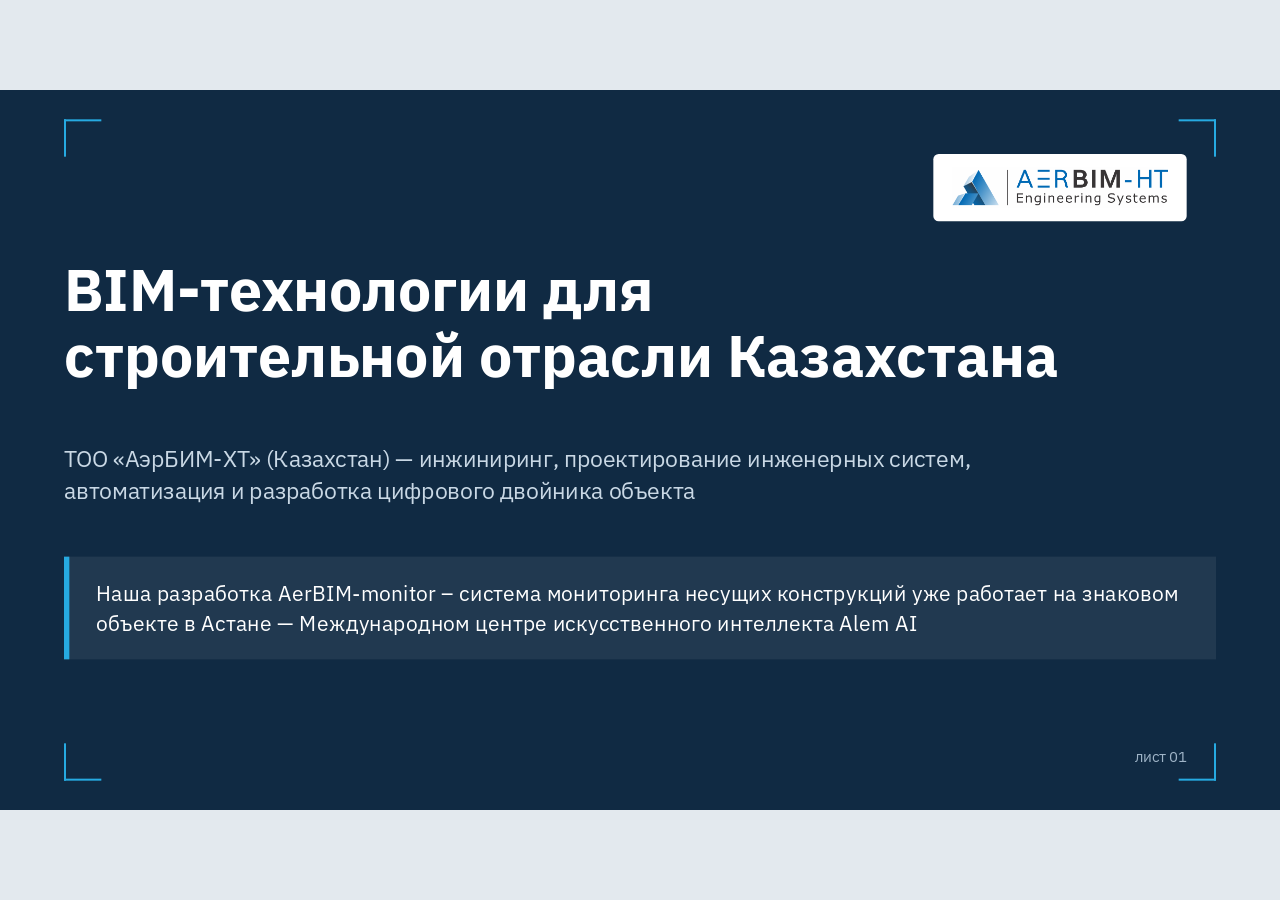
<file: index.html>
<!doctype html>
<html lang="ru">
<head>
<meta charset="utf-8">
<meta name="viewport" content="width=device-width, initial-scale=1">
<meta name="robots" content="noindex">
<title>АэрБИМ-ХТ — презентация</title>
<link rel="stylesheet" href="style.css?v=202610062345">
</head>
<body>
<div id="stage">

<!-- 1 -->
<section class="slide dark cover">
  <i class="corner tl"></i><i class="corner tr"></i><i class="corner bl"></i><i class="corner br"></i>
  <div class="brand"><img src="logo.png" alt="AERBIM Engineering Systems" width="827" height="155"></div>
  <h1>BIM-технологии для строительной отрасли Казахстана</h1>
  <p class="sub">ТОО «АэрБИМ-ХТ» (Казахстан) — инжиниринг, проектирование инженерных систем, автоматизация и разработка цифрового двойника объекта</p>
  <div class="note">Наша разработка AerBIM-monitor – система мониторинга несущих конструкций уже работает на знаковом объекте в Астане — Международном центре искусственного интеллекта Alem AI</div>
  <div class="foot"><span></span><span>лист  01</span></div>
</section>

<section class="slide dark section">
  <i class="corner tl"></i><i class="corner tr"></i><i class="corner bl"></i><i class="corner br"></i>
  <div class="num">01</div>
  <div class="txt"><h1>О компании</h1><p>Совместное предприятие с 7-летней экспертизой BIM</p></div>
  <div class="foot"><span>О компании</span><span>лист  02</span></div>
</section>

<!-- 2 -->
<section class="slide s2">
  <div class="brand"><img src="logo.png" alt="AERBIM" width="827" height="155"></div>
  <h2>Коротко о главном</h2>
  <div class="rule"></div>
  <p class="lead">Совместное предприятие ТОО «АэрБИМ-ХТ» соединяет 7-летнюю экспертизу <span class="nw">BIM-проектирования</span> инженерных систем с собственными средствами автоматизации и технологиями цифровых двойников</p>
  <div class="stats">
    <div class="stat"><div class="n">&gt; 7 лет</div><p>Экспертизы BIM-проектирования инженерных систем — ПО Revit Autodesk (специализация — слаботочные сети)</p></div>
    <div class="stat"><div class="n">&gt; 12</div><p>В штате инженеры-проектировщики с профильным высшим образованием</p></div>
    <div class="stat"><div class="n">&gt; 14</div><p>Сотрудничество с более 14 крупными проектными компаниями</p></div>
    <div class="stat"><div class="n">&gt; 60</div><p>Участие в сложных инженерных проектах, площадью от 50 тыс. м² (ЦОД, ЖК класса «А», МФК и пр.)</p></div>
    <div class="stat"><div class="n">&gt; 2000</div><p>Разработанных, адаптированных семейств, более 30 торговых марок</p></div>
    <div class="stat"><div class="n">&gt; 10</div><p>Разработанных плагинов и утилит, ускоряющих проектные работы</p></div>
  </div>
  <div class="wide">
    <div class="card">Разработка системы мониторинга инженерных систем СМИС/SMIS-server на основе BIM модели и собственного ПО AerBIM-Monitor/SMIS Viewer</div>
    <div class="card duo">
      <div class="top"><span class="n">+1</span>реализованный пилот цифрового двойника: АСМ — мониторинг конструкций в Астане</div>
      <div class="adn"><img src="img/autodesk.png" alt="Autodesk Authorised Developer"><span>AerBIM — участник программы Autodesk Developer Network</span></div>
    </div>
  </div>
  <div class="foot"><span>О компании</span><span>лист  03</span></div>
</section>

<!-- 3 -->
<section class="slide s3">
  <div class="brand"><img src="logo.png" alt="AERBIM" width="827" height="155"></div>
  <p class="eyebrow">РЕСПУБЛИКА  КАЗАХСТАН</p>
  <h2>Совместное предприятие с <span class="nw">7-летней</span> экспертизой BIM</h2>
  <div style="height:28px"></div>
  <div class="three">
    <div class="org">
      <div class="lg"><img src="img/aerbim.png" alt="AerBIM"></div>
      <div class="cty">РЕСПУБЛИКА БЕЛАРУСЬ</div><h3>ООО «АэрБИМ»</h3><p class="yr">2019 — основание</p>
      <ul class="b"><li>BIM-проектирование инженерных систем; специализация — «слаботочные системы»</li><li>Разработка модулей автоматизации и систем мониторинга на основе BIM</li><li>С 2019 — участник Autodesk Developer Network (ADN)</li></ul>
      <div class="url">aerbim.com</div>
    </div>
    <div class="org">
      <div class="lg"><img src="img/s03-01.jpg" alt="High Tech XXI"></div>
      <div class="cty">РЕСПУБЛИКА КАЗАХСТАН</div><h3>ТОО «High Tech XXI»</h3><p class="yr">2019 — основание</p>
      <ul class="b"><li>Средства измерений для геотехнического мониторинга и мониторинга конструкций</li><li>Автоматизированные измерительные комплексы «AMS HT»</li></ul>
      <div class="url">ht21.kz</div>
    </div>
    <div class="org">
      <div class="lg"><img src="logo.png" alt="AERBIM"></div>
      <div class="cty">РЕСПУБЛИКА  КАЗАХСТАН<br>СОВМЕСТНОЕ ПРЕДПРИЯТИЕ</div><h3>ТОО «АэрБИМ-ХТ»</h3><p class="yr">2025 — создание компании</p>
      <ul class="b"><li>Инжиниринг, проектная деятельность</li><li>Внедрение BIM-технологий на рынке Республики Казахстан</li><li>Система мониторинга АСМ/СМИС на основе BIM</li></ul>
    </div>
  </div>
  <div class="callout">Совместное предприятие даёт заказчику в Казахстане доступ к 7-летней экспертизе BIM-проектирования, локальное юридическое лицо и техническую поддержку на месте.</div>
  <div class="foot"><span>О компании</span><span>лист  04</span></div>
</section>

<!-- 4 -->
<section class="slide s4">
  <div class="brand"><img src="logo.png" alt="AERBIM" width="827" height="155"></div>
  <h2>Проектирование инженерных систем. Раздел MEP</h2>
  <p class="lead" style="margin-top:8px">(в технологии BIM ПО Autodesk Revit/AutoCAD)</p>
  <div class="rule"></div>
  <div class="sys">
    <div class="card"><h4>Противопожарные системы <span>АСПС, АСПЗ, СОУЭ, АУПТ и пр.</span></h4><p>системы автоматической пожарной сигнализации, оповещения и управления эвакуацией; системы автоматического пожаротушения (водяное, пенное, газовое, порошковое); системы противодымной защиты.</p></div>
    <div class="card"><h4>Системы охраны <span>СВН, СКУД, СС, КСБ, ИТСО и пр.</span></h4><p>системы охранной сигнализации в т.ч. периметральной; системы охранного телевидения; системы контроля и управления доступом.</p></div>
    <div class="card"><h4>Сети связи <span>СКС, ВОЛС, РНТ, ЧФ и пр.</span></h4><p>структурированные кабельные сети, локальные вычислительные сети; сети радиофикации, телефонизации и т.п.</p></div>
    <div class="card"><h4>Системы диспетчеризации <span>АСУД, АСКУЭ, АСКУВТ и пр.</span></h4><p>автоматизированная система управления и диспетчеризации инженерных систем, коммерческого учёта электроэнергии, водо- и теплопотребления.</p></div>
    <div class="card"><h4>Электрические сети <span>ЭОМ</span></h4><p>внутреннее электрооборудование; электрическое освещение, наружное электроснабжение; заземляющие устройства, системы выравнивания потенциалов, молниезащита и пр.</p></div>
  </div>
  <div class="asm"><div><b>ОВ и ВК</b> системы отопления, вентиляции, кондиционирования</div><div><b>АСМ</b> Автоматизированные системы мониторинга зданий и сооружений</div></div>
  <div class="gal4"><img src="img/s04-01.png" alt=""><img src="img/s04-02.jpg" alt=""><img src="img/s04-03.jpg" alt=""></div>
  <div class="foot"><span>О компании</span><span>лист  05</span></div>
</section>

<section class="slide dark section">
  <i class="corner tl"></i><i class="corner tr"></i><i class="corner bl"></i><i class="corner br"></i>
  <div class="num">02</div>
  <div class="txt"><h1>Проектирование инженерных систем</h1><p>Раздел MEP · в технологии BIM ПО Autodesk Revit/AutoCAD</p></div>
  <div class="foot"><span>Проектирование инженерных систем</span><span>лист  06</span></div>
</section>

<!-- 5 -->
<section class="slide">
  <div class="brand"><img src="logo.png" alt="AERBIM" width="827" height="155"></div>
  <p class="eyebrow">Проектирование инженерных систем. Раздел MEP<small>(в технологии BIM ПО Autodesk Revit/AutoCAD)</small></p>
  <h2>От технического решения до готовой BIM-модели</h2>
  <div class="rule"></div>
  <div class="two">
    <div class="steps">
      <div class="step">Выработка технического решения</div>
      <div class="step">Построение укрупнённой модели здания</div>
      <div class="step">Разработка библиотек семейств (BIM-моделей оборудования)</div>
      <div class="step">Перевод проекта из AutoCAD (pdf, dwg) в модель Revit (rvt)</div>
    </div>
    <div class="photos2"><img class="photo" src="img/s05-02.jpg" alt=""><img class="photo" src="img/s05-01.jpg" alt=""></div>
  </div>
  <div class="foot"><span>Проектирование инженерных систем</span><span>лист  07</span></div>
</section>

<!-- 6 -->
<section class="slide">
  <div class="brand"><img src="logo.png" alt="AERBIM" width="827" height="155"></div>
  <p class="eyebrow">Разработка библиотек семейств<small>(BIM-моделей оборудования)</small></p>
  <h2>Собственная мультивендорная база данных семейств</h2>
  <div class="rule"></div>
  <ul class="b">
    <li><strong>Более 2000</strong> адаптированных семейств, <strong>более 30</strong> торговых марок (на начало 2025)</li>
    <li>Семейства адаптированы к шаблону AerBIM и собственным плагинам автоматизации</li>
    <li>Быстрая адаптация семейств сторонних разработчиков — команда «Адаптация»</li>
  </ul>
  <div class="logos">
    <div class="tile"><img src="img/s06-01.png" alt=""></div><div class="tile"><img src="img/s06-11.jpg" alt=""></div><div class="tile"><img src="img/s06-18.png" alt=""></div><div class="tile"><img src="img/s06-19.png" alt=""></div><div class="tile"><img src="img/s06-05.jpg" alt=""></div><div class="tile"><img src="img/s06-10.jpg" alt=""></div><div class="tile"><img src="img/s06-04.jpg" alt=""></div><div class="tile"><img src="img/s06-02.jpg" alt=""></div><div class="tile"><img src="img/s06-03.jpg" alt=""></div><div class="tile"><img src="img/s06-20.png" alt=""></div><div class="tile"><img src="img/s06-12.jpg" alt=""></div><div class="tile"><img src="img/s06-06.jpg" alt=""></div><div class="tile"><img src="img/s06-07.jpg" alt=""></div><div class="tile"><img src="img/s06-14.png" alt=""></div><div class="tile"><img src="img/s06-08.png" alt=""></div><div class="tile"><img src="img/s06-15.png" alt=""></div><div class="tile"><img src="img/s06-16.jpg" alt=""></div><div class="tile"><img src="img/s06-13.png" alt=""></div><div class="tile"><img src="img/s06-09.jpg" alt=""></div>
  </div>
  <img class="strip-img" src="img/s06-17.jpg" alt="" style="height:240px">
  <div class="foot"><span>Проектирование инженерных систем</span><span>лист  08</span></div>
</section>

<!-- 7 -->
<section class="slide">
  <div class="brand"><img src="logo.png" alt="AERBIM" width="827" height="155"></div>
  <p class="eyebrow">Разработка библиотек семейств<small>(BIM-моделей оборудования)</small></p>
  <h2>Качество BIM-модели начинается с качества семейств</h2>
  <div class="rule"></div>
  <div class="s7">
    <div class="s7-std">
      <h3>Стандарты</h3>
      <ul class="chk">
        <li>«Руководство по созданию семейств» Autodesk® Revit®</li>
        <li>Внутренний стандарт AerBIM — проверка и тестирование семейств</li>
        <li>Геометрия — только штатными инструментами Revit, без импорта из AutoCAD/3Ds Max</li>
        <li>Семейства не требуют доработок пользователя</li>
      </ul>
      <div class="s7-exp"><span class="n">15</span><span>лет опыта<br>в каждом семействе</span></div>
    </div>
    <div class="s7-fn">
      <figure><img src="img/s07-ugo.jpg" alt=""><figcaption><b>УГО</b> — масштаб, перемещение относительно точки вставки</figcaption></figure>
      <figure><img src="img/s07-aspc.jpg" alt=""><figcaption><b>Визуализация</b> — зоны отчуждения АСПС</figcaption></figure>
      <figure><img src="img/s07-cam.jpg" alt=""><figcaption><b>Визуализация</b> — углы обзора и зоны камер</figcaption></figure>
      <div class="s7-txt">
        <p><b>Параметризация</b> — спецификации, расчёт токопотребления, таблицы</p>
        <p><b>2D-семейства</b> для структурных схем по ГОСТ</p>
        <p><b>LOD200</b> для проектирования, <b>LOD400</b> для заказчика</p>
      </div>
    </div>
  </div>
  <div class="foot"><span>Проектирование инженерных систем</span><span>лист  09</span></div>
</section>

<!-- 8 -->
<section class="slide">
  <div class="brand"><img src="logo.png" alt="AERBIM" width="827" height="155"></div>
  <p class="eyebrow">Выполненные проекты</p>
  <h2>Сложные инженерные проекты от 50 тыс. м²</h2>
  <div class="rule"></div>
  <div class="s8">
    <div class="s8-stats">
      <div class="stat"><div class="n">15+</div>лет проектирования</div>
      <div class="stat"><div class="n">7+</div>лет в BIM</div>
      <div class="stat"><div class="n">14</div>крупных проектных компаний-партнёров</div>
      <p class="s8-note">Слаботочные системы и ИТБ; с 2024 г. — ОВиК, ЭОМ. ЖК класса «А», МФК, ЦОД и пр.</p>
    </div>
    <div class="s8-proj"><img src="img/s08-01.jpg" alt=""><img src="img/s08-02.jpg" alt=""><img src="img/s08-03.jpg" alt=""><img src="img/s08-04.jpg" alt=""><img src="img/s08-05.jpg" alt=""><img src="img/s08-06.jpg" alt=""><img src="img/s08-07.jpg" alt=""><img src="img/s08-08.jpg" alt=""><img src="img/s08-09.jpg" alt=""><img src="img/s08-10.jpg" alt=""></div>
  </div>
  <div class="s8-bottom">
    <div class="stds"><div class="tile"><img src="img/s08-11.jpg" alt=""></div><div class="tile"><img src="img/s08-21.png" alt=""></div><div class="tile"><img src="img/s08-12.jpg" alt=""></div><div class="tile"><img src="img/s08-13.jpg" alt=""></div><div class="tile"><img src="img/s08-14.jpg" alt=""></div><div class="tile"><img src="img/s08-15.png" alt=""></div><div class="tile"><img src="img/s08-16.jpg" alt=""></div><div class="tile"><img src="img/s08-17.jpg" alt=""></div><div class="tile"><img src="img/s08-18.jpg" alt=""></div><div class="tile"><img src="img/s08-19.jpg" alt=""></div><div class="tile"><img src="img/s08-20.jpg" alt=""></div></div>
    <div class="callout">Проекты выполняются с учётом стандартов <strong>EN, NFPA, СП РФ, ГОСТ Республики Беларусь</strong></div>
  </div>
  <div class="foot"><span>Проектирование инженерных систем</span><span>лист  10</span></div>
</section>

<section class="slide dark section">
  <i class="corner tl"></i><i class="corner tr"></i><i class="corner bl"></i><i class="corner br"></i>
  <div class="num">03</div>
  <div class="txt"><h1>Команда</h1><p>Специализация + «команда в офисе» + средства автоматизации</p></div>
  <div class="foot"><span>Команда</span><span>лист  11</span></div>
</section>

<!-- 9 -->
<section class="slide">
  <div class="brand"><img src="logo.png" alt="AERBIM" width="827" height="155"></div>
  <p class="eyebrow">Специализация, знаковые проекты</p>
  <h2>Специализация + «команда в офисе» + средства автоматизации</h2>
  <div class="rule"></div>
  <div class="s9">
    <div class="card"><b class="k">=</b><div><strong>Большие объёмы</strong> BIM-проектирования инженерных систем в <strong>сроки и с качеством заказчика</strong></div></div>
    <div class="card"><b class="k">=</b><div>Работа в условиях <strong>«параллельного проектирования»</strong></div></div>
    <div class="card alt"><b class="k">+</b><div>Участие <strong>профильных проектных команд</strong></div></div>
    <div class="card alt"><b class="k">+</b><div>Качественный <strong>BIM-менеджер</strong></div></div>
  </div>
  <div class="gal9">
    <img src="img/s09-03.jpg" alt=""><img class="tall" src="img/s09-04.jpg" alt=""><img class="tall" src="img/s09-01.jpg" alt=""><img src="img/s09-02.jpg" alt="">
  </div>
  <div class="foot"><span>Команда</span><span>лист  12</span></div>
</section>

<!-- 10 -->
<section class="slide">
  <div class="brand"><img src="logo.png" alt="AERBIM" width="827" height="155"></div>
  <p class="eyebrow">Команда</p>
  <h2>Молодая команда под руководством опытных экспертов</h2>
  <div class="rule"></div>
  <div class="s10">
    <div class="s10-stats">
      <div class="stat"><div class="n">15</div>проектировщиков в штате</div>
      <div class="stat"><div class="n">26</div>лет — средний возраст</div>
      <div class="stat"><div class="n">14+</div>лет опыта ГИПов в системах ИТБ</div>
      <div class="stat"><div class="n">4+</div>года опыта BIM-моделей и семейств</div>
      <p class="s8-note">Autodesk Revit — базовая программа для раздела MEP</p>
    </div>
    <div class="s10-gal">
      <img src="img/s10-04.jpg" alt=""><img src="img/s10-03.jpg" alt=""><img src="img/s10-05.jpg" alt=""><img src="img/s10-01.jpg" alt=""><img src="img/s10-02.jpg" alt="">
    </div>
  </div>
  <div class="foot"><span>Команда</span><span>лист  13</span></div>
</section>

<!-- 11 -->
<section class="slide">
  <div class="brand"><img src="logo.png" alt="AERBIM" width="827" height="155"></div>
  <p class="eyebrow">Команда</p>
  <h2>Образование и обучение</h2>
  <div class="rule"></div>
  <div class="s11">
    <div class="card"><div class="n">90%</div><p><strong>Высшее техническое образование</strong> — БНТУ, кафедры «Приборостроение», «Технические системы безопасности»</p></div>
    <div class="card"><div class="n">Лаб</div><p>Совместная лаборатория повышения квалификации и подготовки кадров <strong>Aercom-БНТУ</strong></p></div>
    <div class="card"><div class="n">2 курс</div><p>Собственная программа <strong>«BIM-проектирование инженерных систем в Revit»</strong>. Отбор лучших студентов</p></div>
    <div class="card"><div class="n">EDU</div><p>Центр EDU Aercom. <strong>Сертификаты производителей:</strong> Axis, Hikvision, Honeywell&amp;ESSER, BOLID, Sigur, PERCo</p></div>
  </div>
  <div class="gal11"><img src="img/s11-01.jpg" alt=""><img src="img/s11-02.jpg" alt=""><img src="img/s11-03.jpg" alt=""></div>
  <div class="foot"><span>Команда</span><span>лист  14</span></div>
</section>

<!-- 12 -->
<section class="slide dark section">
  <i class="corner tl"></i><i class="corner tr"></i><i class="corner bl"></i><i class="corner br"></i>
  <div class="num">04</div>
  <div class="txt"><h1>Автоматизация процессов проектирования</h1><p>Собственные средства автоматизации · Revit API</p></div>
  <div class="foot"><span>Автоматизация процессов проектирования</span><span>лист  15</span></div>
</section>

<!-- 13 -->
<section class="slide">
  <div class="brand"><img src="logo.png" alt="AERBIM" width="827" height="155"></div>
  <p class="eyebrow">Автоматизация · Revit API</p>
  <h2>Собственные средства автоматизации проектирования</h2>
  <div class="rule"></div>
  <div class="s13">
    <div class="card s13-adn"><img src="img/autodesk.png" alt="Autodesk Authorised Developer"><p>Авторизированный разработчик Autodesk<br><strong>ADN Partner, Developer# CSKG0001</strong></p></div>
    <div class="stat"><div class="n">3</div>программиста в группе разработки</div>
    <div class="stat"><div class="n">7+</div>лет опыта с Revit API</div>
    <div class="stat"><div class="n sm">C# · Python</div>WPF, SQL</div>
  </div>
  <div class="callout" style="margin-top:40px;font-size:32px">Оптимизация процессов под конкретные требования и структуру проекта</div>
  <div class="foot"><span>Автоматизация процессов проектирования</span><span>лист  16</span></div>
</section>

<!-- 14 -->
<section class="slide case">
  <div class="brand"><img src="logo.png" alt="AERBIM" width="827" height="155"></div>
  <span class="tag">Кейс 1</span>
  <h2>Автоматическая расстановка пожарных извещателей</h2>
  <div class="cs">
    <div class="shot grey"><img src="img/s14-01.jpg" alt=""></div>
    <div class="cs-res"><b>РЕЗУЛЬТАТ</b><div class="n">×10</div><p>ускорение размещения извещателей</p><p class="m">Меньше ошибок, ниже затраты</p></div>
  </div>
  <div class="foot"><span>Автоматизация · кейс 1</span><span>лист  17</span></div>
</section>

<!-- 15 -->
<section class="slide case">
  <div class="brand"><img src="logo.png" alt="AERBIM" width="827" height="155"></div>
  <span class="tag">Кейс 3</span>
  <h2>Автоматическая маркировка оборудования на 2D-планах</h2>
  <div class="cs">
    <div class="shot grey"><img src="img/s15-01.jpg" alt=""></div>
    <div class="cs-res"><b>РЕЗУЛЬТАТ</b><div class="n">×10</div><p>ускорение маркировки</p><p class="m">Меньше ошибок, ниже затраты</p></div>
  </div>
  <div class="foot"><span>Автоматизация · кейс 3</span><span>лист  18</span></div>
</section>

<!-- 16 -->
<section class="slide case">
  <div class="brand"><img src="logo.png" alt="AERBIM" width="827" height="155"></div>
  <span class="tag">Кейс 7</span>
  <h2>Мультивендорный плагин 3D Security Designer</h2>
  <div class="cs">
    <div class="s16">
      <div class="tile"><img src="img/s16-01.jpg" alt="3D Security Designer"></div>
      <ul class="chk">
        <li>Автоматическая расстановка извещателей и маркировка оборудования</li>
        <li>Разработка и адаптация функциональных семейств</li>
        <li>Автоматическая расстановка оборудования СКУД</li>
        <li><strong>База данных из 2000+</strong> семейств оборудования</li>
      </ul>
    </div>
    <div class="cs-res"><b>РЕЗУЛЬТАТ</b><div class="n">2000+</div><p>семейств в базе плагина</p><p class="m">Значительное сокращение временных затрат по всем операциям</p></div>
  </div>
  <div class="foot"><span>Автоматизация · кейс 7</span><span>лист  19</span></div>
</section>

<!-- 17 -->
<section class="slide case">
  <div class="brand"><img src="logo.png" alt="AERBIM" width="827" height="155"></div>
  <span class="tag">Кейс 8</span>
  <h2>Утилиты для построения кабельных журналов</h2>
  <div class="cs">
    <div class="s17">
      <p class="lead">Автоматическое формирование кабельных журналов для <strong>АПС, СОУЭ, охранных систем и СКУД</strong>. Рутинная и ошибкоёмкая работа — за минуты.</p>
      <div class="shot"><img src="img/s17-01.jpg" alt=""></div>
    </div>
    <div class="cs-res"><b>РЕЗУЛЬТАТ</b><div class="n">1,81<small> мин</small></div><p>на журнал из <strong>1511 строк</strong></p></div>
  </div>
  <div class="foot"><span>Автоматизация · кейс 8</span><span>лист  20</span></div>
</section>

<!-- 18 -->
<section class="slide case">
  <div class="brand"><img src="logo.png" alt="AERBIM" width="827" height="155"></div>
  <p class="eyebrow">Автоматизация · ещё кейсы</p>
  <h2>Ещё 5 кейсов автоматизации</h2>
  <div class="rule"></div>
  <div class="five">
    <div class="card"><div class="n">×10</div><h3>Извещатели под венткоробами</h3><p>Поиск подходящих коробов и расстановка</p></div>
    <div class="card"><div class="n">×5</div><h3>Оборудование СКУД</h3><p>Расстановка точек доступа</p></div>
    <div class="card"><div class="n">Авто</div><h3>Пределы огнестойкости</h3><p>Визуализация на планах и разрезах без ручного обновления</p></div>
    <div class="card"><div class="n">Revit</div><h3>Функциональные семейства</h3><p>Разработка и адаптация оборудования</p></div>
    <div class="card"><div class="n">Под вас</div><h3>Индивидуальные плагины</h3><p>Под корпоративные стандарты и дедлайны заказчика</p></div>
  </div>
  <p class="note18">Подробное описание — Приложение №2</p>
  <div class="foot"><span>Автоматизация · ещё кейсы</span><span>лист  21</span></div>
</section>

<section class="slide dark section">
  <i class="corner tl"></i><i class="corner tr"></i><i class="corner bl"></i><i class="corner br"></i>
  <div class="num">05</div>
  <div class="txt"><h1>Мониторинг</h1><p>Цифровой двойник объекта · AerBIM-monitor</p></div>
  <div class="foot"><span>Мониторинг</span><span>лист  22</span></div>
</section>

<!-- мониторинг -->
<section class="slide">
  <div class="brand"><img src="logo.png" alt="AERBIM" width="827" height="155"></div>
  <p class="eyebrow">Мониторинг · цифровой двойник</p>
  <h2>AerBIM-monitor — система мониторинга несущих конструкций</h2>
  <div class="rule"></div>
  <div class="mon">
    <div class="mon-hero">
      <div class="n">+1</div>
      <p>реализованный пилот цифрового двойника: АСМ — мониторинг конструкций в Астане</p>
      <p class="m">Наша разработка AerBIM-monitor – система мониторинга несущих конструкций уже работает на знаковом объекте в Астане — Международном центре искусственного интеллекта Alem AI</p>
    </div>
    <div class="mon-cards">
      <div class="card"><h3>СМИС</h3><p>Разработка системы мониторинга инженерных систем СМИС/SMIS-server на основе BIM модели и собственного ПО AerBIM-Monitor/SMIS Viewer</p></div>
      <div class="card"><h3>АСМ</h3><p>Автоматизированные системы мониторинга зданий и сооружений</p></div>
      <div class="card"><h3>AMS HT</h3><p>Средства измерений для геотехнического мониторинга и мониторинга конструкций. Автоматизированные измерительные комплексы «AMS HT»</p></div>
    </div>
  </div>
  <div class="foot"><span>Мониторинг</span><span>лист  23</span></div>
</section>

<!-- 19 -->
<section class="slide dark final">
  <i class="corner tl"></i><i class="corner tr"></i><i class="corner bl"></i><i class="corner br"></i>
  <div class="brand"><img src="logo.png" alt="AERBIM Engineering Systems" width="827" height="155"></div>
  <h1>Готовы обсудить ваш проект</h1>
  <p class="sub">Внедрение BIM, автоматизация проектирования инженерных систем и цифровой двойник объекта — от пилота до полного жизненного цикла.</p>
  <div class="contacts">
    <div><span>САЙТ</span>aerbim.com · ht21.kz</div>
    <div><span>E-MAIL</span>— уточняется</div>
    <div><span>ТЕЛЕФОН</span>— уточняется</div>
  </div>
  <div class="foot"><span></span><span>лист  24</span></div>
</section>

</div>
<div id="turn">Поверните телефон горизонтально для просмотра презентации</div>
<div id="bar"><button id="prev" aria-label="Назад">←</button><span id="pos"></span><button id="next" aria-label="Вперёд">→</button><button id="fs" aria-label="Во весь экран">⛶</button></div>
<script src="deck.js?v=202610062308"></script>
</body>
</html>
</file>
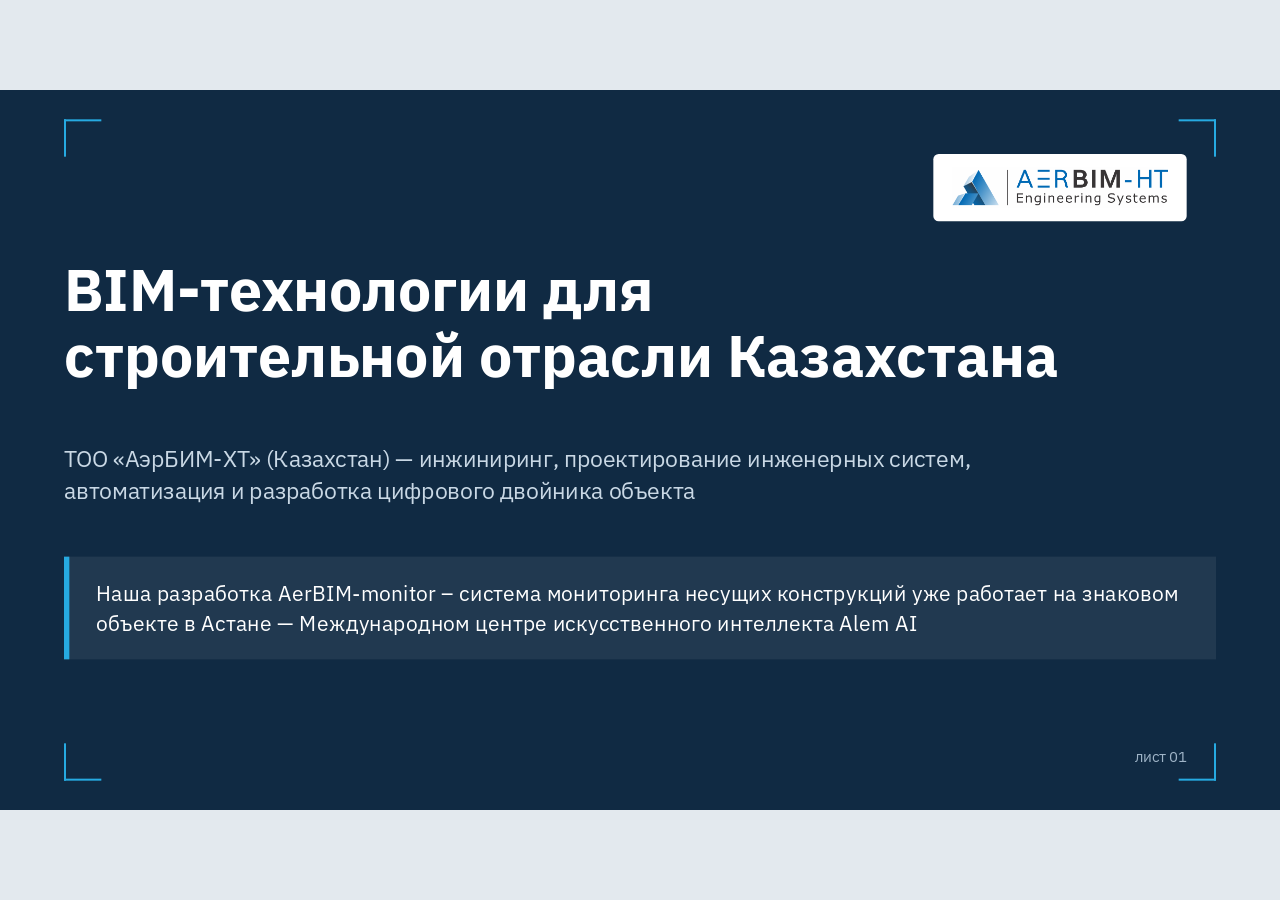
<file: v1/index.html>
<!doctype html>
<html lang="ru">
<head>
<meta charset="utf-8">
<meta name="viewport" content="width=device-width, initial-scale=1">
<meta name="robots" content="noindex">
<title>АэрБИМ-ХТ — презентация</title>
<link rel="stylesheet" href="style.css?v=202610062345">
</head>
<body>
<div id="stage">

<!-- 1 -->
<section class="slide dark cover">
  <i class="corner tl"></i><i class="corner tr"></i><i class="corner bl"></i><i class="corner br"></i>
  <div class="brand"><img src="logo.png" alt="AERBIM Engineering Systems" width="827" height="155"></div>
  <h1>BIM-технологии для строительной отрасли Казахстана</h1>
  <p class="sub">ТОО «АэрБИМ-ХТ» (Казахстан) — инжиниринг, проектирование инженерных систем, автоматизация и разработка цифрового двойника объекта</p>
  <div class="note">Наша разработка AerBIM-monitor – система мониторинга несущих конструкций уже работает на знаковом объекте в Астане — Международном центре искусственного интеллекта Alem AI</div>
  <div class="foot"><span></span><span>лист  01</span></div>
</section>

<!-- 2 -->
<section class="slide s2">
  <div class="brand"><img src="logo.png" alt="AERBIM" width="827" height="155"></div>
  <h2>Коротко о главном</h2>
  <div class="rule"></div>
  <p class="lead">Совместное предприятие ТОО «АэрБИМ-ХТ» соединяет 7-летнюю экспертизу <span class="nw">BIM-проектирования</span> инженерных систем с собственными средствами автоматизации и технологиями цифровых двойников</p>
  <div class="stats">
    <div class="stat"><div class="n">&gt; 7 лет</div><p>Экспертизы BIM-проектирования инженерных систем — ПО Revit Autodesk (специализация — слаботочные сети)</p></div>
    <div class="stat"><div class="n">&gt; 12</div><p>В штате инженеры-проектировщики с профильным высшим образованием</p></div>
    <div class="stat"><div class="n">&gt; 14</div><p>Сотрудничество с более 14 крупными проектными компаниями</p></div>
    <div class="stat"><div class="n">&gt; 60</div><p>Участие в сложных инженерных проектах, площадью от 50 тыс. м² (ЦОД, ЖК класса «А», МФК и пр.)</p></div>
    <div class="stat"><div class="n">&gt; 2000</div><p>Разработанных, адаптированных семейств, более 30 торговых марок</p></div>
    <div class="stat"><div class="n">&gt; 10</div><p>Разработанных плагинов и утилит, ускоряющих проектные работы</p></div>
  </div>
  <div class="wide">
    <div class="card">Разработка системы мониторинга инженерных систем СМИС/SMIS-server на основе BIM модели и собственного ПО AerBIM-Monitor/SMIS Viewer</div>
    <div class="card duo">
      <div class="top"><span class="n">+1</span>реализованный пилот цифрового двойника: АСМ — мониторинг конструкций в Астане</div>
      <div class="adn"><img src="img/autodesk.png" alt="Autodesk Authorised Developer"><span>AerBIM — участник программы Autodesk Developer Network</span></div>
    </div>
  </div>
</section>

<!-- 3 -->
<section class="slide s3">
  <div class="brand"><img src="logo.png" alt="AERBIM" width="827" height="155"></div>
  <p class="eyebrow">РЕСПУБЛИКА  КАЗАХСТАН</p>
  <h2>Совместное предприятие с <span class="nw">7-летней</span> экспертизой BIM</h2>
  <div style="height:28px"></div>
  <div class="three">
    <div class="org">
      <div class="lg"><img src="img/aerbim.png" alt="AerBIM"></div>
      <div class="cty">РЕСПУБЛИКА БЕЛАРУСЬ</div><h3>ООО «АэрБИМ»</h3><p class="yr">2019 — основание</p>
      <ul class="b"><li>BIM-проектирование инженерных систем; специализация — «слаботочные системы»</li><li>Разработка модулей автоматизации и систем мониторинга на основе BIM</li><li>С 2019 — участник Autodesk Developer Network (ADN)</li></ul>
      <div class="url">aerbim.com</div>
    </div>
    <div class="org">
      <div class="lg"><img src="img/s03-01.jpg" alt="High Tech XXI"></div>
      <div class="cty">РЕСПУБЛИКА КАЗАХСТАН</div><h3>ТОО «High Tech XXI»</h3><p class="yr">2019 — основание</p>
      <ul class="b"><li>Средства измерений для геотехнического мониторинга и мониторинга конструкций</li><li>Автоматизированные измерительные комплексы «AMS HT»</li></ul>
      <div class="url">ht21.kz</div>
    </div>
    <div class="org">
      <div class="lg"><img src="logo.png" alt="AERBIM"></div>
      <div class="cty">РЕСПУБЛИКА  КАЗАХСТАН<br>СОВМЕСТНОЕ ПРЕДПРИЯТИЕ</div><h3>ТОО «АэрБИМ-ХТ»</h3><p class="yr">2025 — создание компании</p>
      <ul class="b"><li>Инжиниринг, проектная деятельность</li><li>Внедрение BIM-технологий на рынке Республики Казахстан</li><li>Система мониторинга АСМ/СМИС на основе BIM</li></ul>
    </div>
  </div>
  <div class="callout">Совместное предприятие даёт заказчику в Казахстане доступ к 7-летней экспертизе BIM-проектирования, локальное юридическое лицо и техническую поддержку на месте.</div>
</section>

<!-- 4 -->
<section class="slide s4">
  <div class="brand"><img src="logo.png" alt="AERBIM" width="827" height="155"></div>
  <h2>Проектирование инженерных систем. Раздел MEP</h2>
  <p class="lead" style="margin-top:8px">(в технологии BIM ПО Autodesk Revit/AutoCAD)</p>
  <div class="rule"></div>
  <div class="sys">
    <div class="card"><h4>Противопожарные системы <span>АСПС, АСПЗ, СОУЭ, АУПТ и пр.</span></h4><p>системы автоматической пожарной сигнализации, оповещения и управления эвакуацией; системы автоматического пожаротушения (водяное, пенное, газовое, порошковое); системы противодымной защиты.</p></div>
    <div class="card"><h4>Системы охраны <span>СВН, СКУД, СС, КСБ, ИТСО и пр.</span></h4><p>системы охранной сигнализации в т.ч. периметральной; системы охранного телевидения; системы контроля и управления доступом.</p></div>
    <div class="card"><h4>Сети связи <span>СКС, ВОЛС, РНТ, ЧФ и пр.</span></h4><p>структурированные кабельные сети, локальные вычислительные сети; сети радиофикации, телефонизации и т.п.</p></div>
    <div class="card"><h4>Системы диспетчеризации <span>АСУД, АСКУЭ, АСКУВТ и пр.</span></h4><p>автоматизированная система управления и диспетчеризации инженерных систем, коммерческого учёта электроэнергии, водо- и теплопотребления.</p></div>
    <div class="card"><h4>Электрические сети <span>ЭОМ</span></h4><p>внутреннее электрооборудование; электрическое освещение, наружное электроснабжение; заземляющие устройства, системы выравнивания потенциалов, молниезащита и пр.</p></div>
  </div>
  <div class="asm"><div><b>ОВ и ВК</b> системы отопления, вентиляции, кондиционирования</div><div><b>АСМ</b> Автоматизированные системы мониторинга зданий и сооружений</div></div>
  <div class="gal4"><img src="img/s04-01.png" alt=""><img src="img/s04-02.jpg" alt=""><img src="img/s04-03.jpg" alt=""></div>
</section>

<!-- 5 -->
<section class="slide">
  <div class="brand"><img src="logo.png" alt="AERBIM" width="827" height="155"></div>
  <p class="eyebrow">Проектирование инженерных систем. Раздел MEP<small>(в технологии BIM ПО Autodesk Revit/AutoCAD)</small></p>
  <h2>От технического решения до готовой BIM-модели</h2>
  <div class="rule"></div>
  <div class="two">
    <div class="steps">
      <div class="step">Выработка технического решения</div>
      <div class="step">Построение укрупнённой модели здания</div>
      <div class="step">Разработка библиотек семейств (BIM-моделей оборудования)</div>
      <div class="step">Перевод проекта из AutoCAD (pdf, dwg) в модель Revit (rvt)</div>
    </div>
    <div class="photos2"><img class="photo" src="img/s05-02.jpg" alt=""><img class="photo" src="img/s05-01.jpg" alt=""></div>
  </div>
</section>

<!-- 6 -->
<section class="slide">
  <div class="brand"><img src="logo.png" alt="AERBIM" width="827" height="155"></div>
  <p class="eyebrow">Разработка библиотек семейств<small>(BIM-моделей оборудования)</small></p>
  <h2>Собственная мультивендорная база данных семейств</h2>
  <div class="rule"></div>
  <ul class="b">
    <li><strong>Более 2000</strong> адаптированных семейств, <strong>более 30</strong> торговых марок (на начало 2025)</li>
    <li>Семейства адаптированы к шаблону AerBIM и собственным плагинам автоматизации</li>
    <li>Быстрая адаптация семейств сторонних разработчиков — команда «Адаптация»</li>
  </ul>
  <div class="logos">
    <div class="tile"><img src="img/s06-01.png" alt=""></div><div class="tile"><img src="img/s06-11.jpg" alt=""></div><div class="tile"><img src="img/s06-18.png" alt=""></div><div class="tile"><img src="img/s06-19.png" alt=""></div><div class="tile"><img src="img/s06-05.jpg" alt=""></div><div class="tile"><img src="img/s06-10.jpg" alt=""></div><div class="tile"><img src="img/s06-04.jpg" alt=""></div><div class="tile"><img src="img/s06-02.jpg" alt=""></div><div class="tile"><img src="img/s06-03.jpg" alt=""></div><div class="tile"><img src="img/s06-20.png" alt=""></div><div class="tile"><img src="img/s06-12.jpg" alt=""></div><div class="tile"><img src="img/s06-06.jpg" alt=""></div><div class="tile"><img src="img/s06-07.jpg" alt=""></div><div class="tile"><img src="img/s06-14.png" alt=""></div><div class="tile"><img src="img/s06-08.png" alt=""></div><div class="tile"><img src="img/s06-15.png" alt=""></div><div class="tile"><img src="img/s06-16.jpg" alt=""></div><div class="tile"><img src="img/s06-13.png" alt=""></div><div class="tile"><img src="img/s06-09.jpg" alt=""></div>
  </div>
  <img class="strip-img" src="img/s06-17.jpg" alt="" style="height:240px">
</section>

<!-- 7 -->
<section class="slide">
  <div class="brand"><img src="logo.png" alt="AERBIM" width="827" height="155"></div>
  <p class="eyebrow">Разработка библиотек семейств<small>(BIM-моделей оборудования)</small></p>
  <h2>Качество BIM-модели начинается с качества семейств</h2>
  <div class="rule"></div>
  <div class="cols">
    <div><h3>Стандарты</h3><ul class="b">
      <li>«Руководство по созданию семейств» Autodesk® Revit®</li>
      <li>Внутренний стандарт AerBIM – проверка и тестирование семейств</li>
      <li>Геометрия — только штатными инструментами Revit, без импорта из AutoCAD/3Ds Max</li>
      <li>Семейства не требуют доработок пользователя</li></ul></div>
    <div><h3>Функционал — 15 лет опыта в каждом семействе</h3><ul class="b">
      <li>УГО: масштаб, перемещение относительно точки вставки</li>
      <li>Параметризация: спецификации, расчёт токопотребления, таблицы</li>
      <li>Визуализация: зоны отчуждения (АСПС), углы обзора камер и пр.</li>
      <li>2D-семейства для структурных схем по ГОСТ</li>
      <li>LOD200 для проектирования, LOD400 для заказчика</li></ul></div>
  </div>
  <img class="strip-img" src="img/s07-01.jpg" alt="" style="position:absolute;left:96px;bottom:50px;width:1728px;height:230px">
</section>

<!-- 8 -->
<section class="slide">
  <div class="brand"><img src="logo.png" alt="AERBIM" width="827" height="155"></div>
  <p class="eyebrow">Выполненные проекты<small>Более 15 лет проектирования + более 7 лет в BIM</small></p>
  <p class="lead" style="font-size:26px;margin-top:6px">Специализация — слаботочные системы и системы ИТБ; с 2024 г. + ОВиК, ЭОМ.<br>Участие в сложных инженерных проектах, площадью от 50 тыс. м² (ЖК класса «А», МФК, ЦОД и пр.)</p>
  <p class="eyebrow" style="margin:22px 0 12px;font-size:22px">Сотрудничество с 14 крупными проектными компаниями</p>
  <div class="logos5">
    <div class="tile"><img src="img/s08-01.jpg" alt=""></div><div class="tile"><img src="img/s08-02.jpg" alt=""></div><div class="tile"><img src="img/s08-03.jpg" alt=""></div><div class="tile"><img src="img/s08-04.jpg" alt=""></div><div class="tile"><img src="img/s08-05.jpg" alt=""></div>
    <div class="tile"><img src="img/s08-06.jpg" alt=""></div><div class="tile"><img src="img/s08-07.jpg" alt=""></div><div class="tile"><img src="img/s08-08.jpg" alt=""></div><div class="tile"><img src="img/s08-09.jpg" alt=""></div><div class="tile"><img src="img/s08-10.jpg" alt=""></div>
  </div>
  <div class="stds" style="margin-top:28px">
    <div class="tile"><img src="img/s08-11.jpg" alt=""></div><div class="tile"><img src="img/s08-21.png" alt=""></div><div class="tile"><img src="img/s08-12.jpg" alt=""></div><div class="tile"><img src="img/s08-13.jpg" alt=""></div><div class="tile"><img src="img/s08-14.jpg" alt=""></div><div class="tile"><img src="img/s08-15.png" alt=""></div><div class="tile"><img src="img/s08-16.jpg" alt=""></div><div class="tile"><img src="img/s08-17.jpg" alt=""></div><div class="tile"><img src="img/s08-18.jpg" alt=""></div><div class="tile"><img src="img/s08-19.jpg" alt=""></div><div class="tile"><img src="img/s08-20.jpg" alt=""></div>
  </div>
  <div class="callout" style="margin-top:24px;font-size:26px">Соответствие стандартам: проекты выполняются с учётом EN, NFPA, СП РФ, ГОСТ Республики Беларусь</div>
</section>

<!-- 9 -->
<section class="slide">
  <div class="brand"><img src="logo.png" alt="AERBIM" width="827" height="155"></div>
  <p class="eyebrow">Специализация, знаковые проекты</p>
  <h2>Специализация + «команда в офисе» + средства автоматизации</h2>
  <ul class="eq" style="padding:0">
    <li data-s="="><strong>Большие объёмы</strong> проектирования инженерных систем в технологии BIM в <strong>определённые заказчиком сроки и качеством</strong></li>
    <li data-s="=">Возможность работы в условиях <strong>«параллельного проектирования»</strong></li>
    <li data-s="+">участие <strong>профильных проектных команд</strong></li>
    <li data-s="+">качественный <strong>BIM менеджер</strong></li>
  </ul>
  <div class="gal9">
    <img src="img/s09-03.jpg" alt=""><img class="tall" src="img/s09-04.jpg" alt=""><img class="tall" src="img/s09-01.jpg" alt=""><img src="img/s09-02.jpg" alt="">
  </div>
</section>

<!-- 10 -->
<section class="slide narrow">
  <div class="brand"><img src="logo.png" alt="AERBIM" width="827" height="155"></div>
  <h2 style="margin-top:56px">Молодая команда под руководством опытных экспертов</h2>
  <div class="rule"></div>
  <h3 style="margin:0 0 20px;color:var(--accent);font-size:34px">Квалификация</h3>
  <ul class="b sm" style="max-width:880px">
    <li><strong>В штате — 15</strong> специалистов-проектировщиков, средний возраст 26 лет</li>
    <li>ГИПы — опыт проектирования систем ИТБ <strong>более 14 лет</strong></li>
    <li>Опыт разработки BIM-моделей и семейств — <strong>не менее 4 лет</strong></li>
    <li>Autodesk Revit — базовая программа для раздела MEP</li>
  </ul>
  <div class="gal10">
    <img src="img/s10-04.jpg" alt="" style="grid-column:span 2;grid-row:1">
    <img src="img/s10-03.jpg" alt=""><img src="img/s10-05.jpg" alt="">
  </div>
  <div class="strip10"><img class="photo" src="img/s10-01.jpg" alt=""><img class="photo" src="img/s10-02.jpg" alt=""></div>
</section>

<!-- 11 -->
<section class="slide">
  <div class="brand"><img src="logo.png" alt="AERBIM" width="827" height="155"></div>
  <p class="eyebrow">Команда</p>
  <h2>Образование и обучение</h2>
  <div class="rule"></div>
  <div class="para">
    <p>У всех специалистов <strong>высшее техническое образование -</strong> Белорусский национальный технологический университет (90%) кафедра «Приборостроение», «Технические системы безопасности»</p>
    <p>Совместная лаборатория по повышению квалификации и подготовке кадров на базе университета Aercom-БНТУ</p>
    <p>Собственная обучающая программа - <strong>BIM-проектирование инженерных систем на основе ПО Autodesk Revit.</strong> Начало обучения 2 курс. Отбор лучших студентов.</p>
    <p>Обучение в образовательном центре EDU Aercom. <strong>Сертификаты от производителей</strong> на право проектирования: Axis, Hikvision, Honeywell&amp;ESSER, BOLID, Sigur, PERCo</p>
  </div>
  <div class="gal11"><img src="img/s11-01.jpg" alt=""><img src="img/s11-02.jpg" alt=""><img src="img/s11-03.jpg" alt=""></div>
</section>

<!-- 12 -->
<section class="slide dark section">
  <i class="corner tl"></i><i class="corner tr"></i><i class="corner bl"></i><i class="corner br"></i>
  <div class="num">05</div>
  <div class="txt"><h1>Автоматизация процессов проектирования</h1><p>Собственные средства автоматизации · Revit API</p></div>
  <div class="foot"><span>Автоматизация процессов проектирования</span><span>лист  14</span></div>
</section>

<!-- 13 -->
<section class="slide">
  <div class="brand"><img src="logo.png" alt="AERBIM" width="827" height="155"></div>
  <h2 style="margin-top:96px">Собственные средства автоматизации проектирования</h2>
  <div class="rule"></div>
  <div class="vx" style="display:grid;grid-template-columns:1fr 520px;gap:80px">
    <ul class="b xl">
      <li>АэрБИМ — авторизированный разработчик Autodesk <strong>(ADN Partner, Developer# CSKG0001)</strong></li>
      <li>Группа разработки — 3 программиста, опыт с Revit API <strong>более 7 лет</strong> (C#, Python, WPF, SQL)</li>
      <li>Оптимизация процессов под конкретные требования и структуру проекта</li>
    </ul>
    <div><div class="tile" style="padding:24px"><img src="img/autodesk.png" alt="Autodesk Authorised Developer"></div></div>
  </div>
</section>

<!-- 14 -->
<section class="slide case">
  <div class="brand"><img src="logo.png" alt="AERBIM" width="827" height="155"></div>
  <span class="tag">Кейс 1</span>
  <h2>Автоматическая расстановка пожарных извещателей</h2>
  <div class="shot" style="height:520px"><img src="img/s14-01.jpg" alt=""></div>
  <div class="result"><b>РЕЗУЛЬТАТ</b><span>Ускорение размещения извещателей <strong>более чем в 10 раз</strong>, меньше ошибок, ниже затраты.</span></div>
  <div class="foot"><span>Автоматизация · кейс 1</span><span>лист  16</span></div>
</section>

<!-- 15 -->
<section class="slide case">
  <div class="brand"><img src="logo.png" alt="AERBIM" width="827" height="155"></div>
  <span class="tag">Кейс 3</span>
  <h2>Автоматическая маркировка оборудования на 2D-планах</h2>
  <div class="shot" style="height:520px"><img src="img/s15-01.jpg" alt=""></div>
  <div class="result"><b>РЕЗУЛЬТАТ</b><span>Ускорение маркировки <strong>более чем в 10 раз</strong>, меньше ошибок, ниже затраты.</span></div>
  <div class="foot"><span>Автоматизация · кейс 3</span><span>лист  17</span></div>
</section>

<!-- 16 -->
<section class="slide case">
  <div class="brand"><img src="logo.png" alt="AERBIM" width="827" height="155"></div>
  <span class="tag">Кейс 7</span>
  <h2>Мультивендорный плагин 3D Security Designer</h2>
  <div style="display:grid;grid-template-columns:1fr 520px;gap:64px;margin-top:36px">
    <ul class="b xl">
      <li>Автоматическая расстановка извещателей и маркировка оборудования</li>
      <li>Разработка и адаптация функциональных семейств</li>
      <li>Автоматическая расстановка оборудования СКУД</li>
      <li><strong>База данных из 2000+</strong> семейств оборудования</li>
    </ul>
    <div class="tile fit" style="padding:12px;height:540px"><img src="img/s16-01.jpg" alt="3D Security Designer"></div>
  </div>
  <div class="result" style="right:auto;width:900px"><b>РЕЗУЛЬТАТ</b><span>Значительное сокращение временных затрат по всем перечисленным операциям.</span></div>
  <div class="foot"><span>Автоматизация · кейс 7</span><span>лист  18</span></div>
</section>

<!-- 17 -->
<section class="slide case">
  <div class="brand"><img src="logo.png" alt="AERBIM" width="827" height="155"></div>
  <span class="tag">Кейс 8</span>
  <h2>Утилиты для построения кабельных журналов</h2>
  <div style="display:grid;grid-template-columns:1fr 980px;gap:56px;margin-top:36px">
    <div><p class="lead">Автоматическое формирование кабельных журналов для АПС, СОУЭ, охранных систем и СКУД.</p><p class="lead" style="margin-top:28px;color:var(--ink-2)">Рутинная и ошибкоёмкая работа, которую плагин выполняет за минуты.</p></div>
    <div class="shot" style="margin:0;height:480px"><img src="img/s17-01.jpg" alt=""></div>
  </div>
  <div class="result big"><b>РЕЗУЛЬТАТ</b><span class="num"><strong>1511</strong> строк → <strong>1.81</strong> мин</span></div>
  <div class="foot"><span>Автоматизация · кейс 8</span><span>лист  19</span></div>
</section>

<!-- 18 -->
<section class="slide case">
  <div class="brand"><img src="logo.png" alt="AERBIM" width="827" height="155"></div>
  <h2 style="margin-top:96px">Ещё 5 кейсов автоматизации</h2>
  <div class="five">
    <div class="card"><h3>Извещатели под венткоробами</h3><p>Поиск подходящих коробов и расстановка — ускорение ×10.</p></div>
    <div class="card"><h3>Функциональные семейства</h3><p>Разработка и адаптация оборудования для Revit.</p></div>
    <div class="card"><h3>Пределы огнестойкости</h3><p>Визуализация на планах и разрезах, исключение ручного обновления.</p></div>
    <div class="card"><h3>Оборудование СКУД</h3><p>Расстановка точек доступа — ускорение ×5.</p></div>
    <div class="card"><h3>Индивидуальные плагины</h3><p>Под корпоративные стандарты и дедлайны заказчика.</p></div>
  </div>
  <p class="note18">Подробное описание — Приложение №2.</p>
  <div class="foot"><span>Автоматизация · ещё кейсы</span><span>лист  20</span></div>
</section>

<!-- 19 -->
<section class="slide dark final">
  <i class="corner tl"></i><i class="corner tr"></i><i class="corner bl"></i><i class="corner br"></i>
  <div class="brand"><img src="logo.png" alt="AERBIM Engineering Systems" width="827" height="155"></div>
  <h1>Готовы обсудить ваш проект</h1>
  <p class="sub">Внедрение BIM, автоматизация проектирования инженерных систем и цифровой двойник объекта — от пилота до полного жизненного цикла.</p>
  <div class="contacts">
    <div><span>САЙТ</span>aerbim.com · ht21.kz</div>
    <div><span>E-MAIL</span>— уточняется</div>
    <div><span>ТЕЛЕФОН</span>— уточняется</div>
  </div>
  <div class="foot"><span></span><span>лист  28</span></div>
</section>

</div>
<div id="turn">Поверните телефон горизонтально для просмотра презентации</div>
<div id="bar"><button id="prev" aria-label="Назад">←</button><span id="pos"></span><button id="next" aria-label="Вперёд">→</button><button id="fs" aria-label="Во весь экран">⛶</button></div>
<script src="deck.js?v=202610062308"></script>
</body>
</html>
</file>
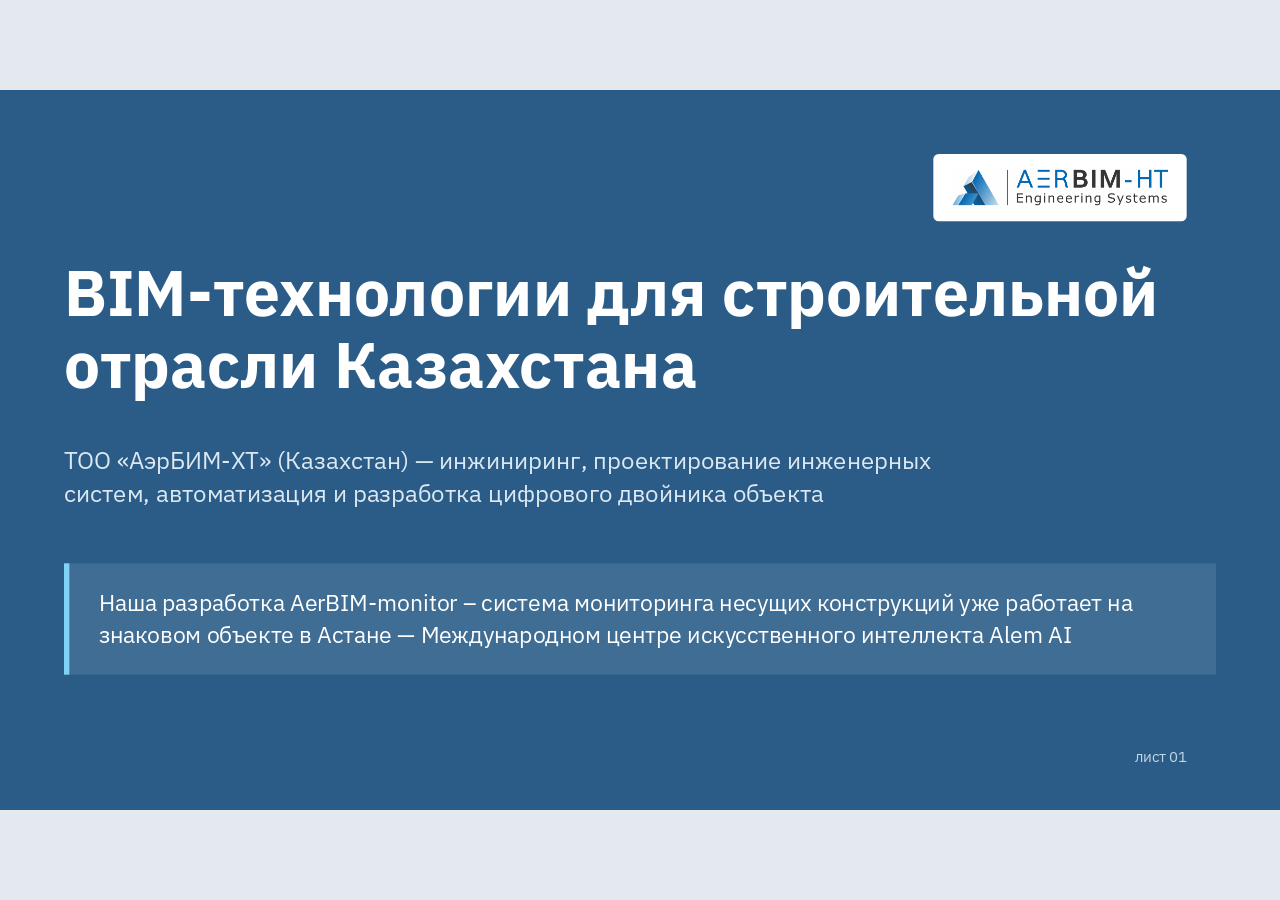
<file: v2/index.html>
<!doctype html>
<html lang="ru">
<head>
<meta charset="utf-8">
<meta name="viewport" content="width=device-width, initial-scale=1">
<meta name="robots" content="noindex">
<title>АэрБИМ-ХТ — презентация</title>
<link rel="stylesheet" href="style.css?v=202610072100">
</head>
<body>
<div id="stage">

<!-- 1 -->
<section class="slide dark cover">
  <div class="brand"><img src="logo.png" alt="AERBIM Engineering Systems" width="827" height="155"></div>
  <h1>BIM-технологии для строительной отрасли Казахстана</h1>
  <p class="sub">ТОО «АэрБИМ-ХТ» (Казахстан) — инжиниринг, проектирование инженерных систем, автоматизация и разработка цифрового двойника объекта</p>
  <div class="note">Наша разработка AerBIM-monitor – система мониторинга несущих конструкций уже работает на знаковом объекте в Астане — Международном центре искусственного интеллекта Alem AI</div>
  <div class="foot"><span></span><span>лист  01</span></div>
</section>
<section class="slide dark section">
  <div class="num">01</div>
  <div class="txt"><h1>О компании</h1><p>Совместное предприятие с 7-летней экспертизой BIM</p></div>
  <div class="foot"><span>О компании</span><span>лист  02</span></div>
</section>
<!-- 2 -->
<section class="slide s2">
  <div class="brand"><img src="logo.png" alt="AERBIM" width="827" height="155"></div>
  <h2>Коротко о главном</h2>
  <div class="rule"></div>
  <p class="lead">Совместное предприятие ТОО «АэрБИМ-ХТ» соединяет 7-летнюю экспертизу <span class="nw">BIM-проектирования</span> инженерных систем с собственными средствами автоматизации и технологиями цифровых двойников</p>
  <div class="stats">
    <div class="stat"><div class="n">&gt; 7 лет</div><p>Экспертизы BIM-проектирования инженерных систем — ПО Revit Autodesk (специализация — слаботочные сети)</p></div>
    <div class="stat"><div class="n">&gt; 12</div><p>В штате инженеры-проектировщики с профильным высшим образованием</p></div>
    <div class="stat"><div class="n">&gt; 14</div><p>Сотрудничество с более 14 крупными проектными компаниями</p></div>
    <div class="stat"><div class="n">&gt; 60</div><p>Участие в сложных инженерных проектах, площадью от 50 тыс. м² (ЦОД, ЖК класса «А», МФК и пр.)</p></div>
    <div class="stat"><div class="n">&gt; 2000</div><p>Разработанных, адаптированных семейств, более 30 торговых марок</p></div>
    <div class="stat"><div class="n">&gt; 10</div><p>Разработанных плагинов и утилит, ускоряющих проектные работы</p></div>
  </div>
  <div class="wide">
    <div class="card">Разработка системы мониторинга инженерных систем СМИС/SMIS-server на основе BIM модели и собственного ПО AerBIM-Monitor/SMIS Viewer</div>
    <div class="card duo">
      <div class="top"><span class="n">+1</span>реализованный пилот цифрового двойника: АСМ — мониторинг конструкций в Астане</div>
      <div class="adn"><img src="img/autodesk.png" alt="Autodesk Authorised Developer"><span>AerBIM — участник программы Autodesk Developer Network</span></div>
    </div>
  </div>
  <div class="foot"><span>О компании</span><span>лист  03</span></div>
</section>
<!-- 3 -->
<section class="slide s3">
  <div class="brand"><img src="logo.png" alt="AERBIM" width="827" height="155"></div>
  <p class="eyebrow">РЕСПУБЛИКА  КАЗАХСТАН</p>
  <h2>Совместное предприятие с <span class="nw">7-летней</span> экспертизой BIM</h2>
  <div style="height:28px"></div>
  <div class="three">
    <div class="org">
      <div class="lg"><img src="img/aerbim.png" alt="AerBIM"></div>
      <div class="cty">РЕСПУБЛИКА БЕЛАРУСЬ</div><h3>ООО «АэрБИМ»</h3><p class="yr">2019 — основание</p>
      <ul class="b"><li>BIM-проектирование инженерных систем; специализация — «слаботочные системы»</li><li>Разработка модулей автоматизации и систем мониторинга на основе BIM</li><li>С 2019 — участник Autodesk Developer Network (ADN)</li></ul>
      <div class="url">aerbim.com</div>
    </div>
    <div class="org">
      <div class="lg"><img src="img/s03-01.jpg" alt="High Tech XXI"></div>
      <div class="cty">РЕСПУБЛИКА КАЗАХСТАН</div><h3>ТОО «High Tech XXI»</h3><p class="yr">2019 — основание</p>
      <ul class="b"><li>Средства измерений для геотехнического мониторинга и мониторинга конструкций</li><li>Автоматизированные измерительные комплексы «AMS HT»</li></ul>
      <div class="url">ht21.kz</div>
    </div>
    <div class="org">
      <div class="lg"><img src="logo.png" alt="AERBIM"></div>
      <div class="cty">РЕСПУБЛИКА  КАЗАХСТАН<br>СОВМЕСТНОЕ ПРЕДПРИЯТИЕ</div><h3>ТОО «АэрБИМ-ХТ»</h3><p class="yr">2025 — создание компании</p>
      <ul class="b"><li>Инжиниринг, проектная деятельность</li><li>Внедрение BIM-технологий на рынке Республики Казахстан</li><li>Система мониторинга АСМ/СМИС на основе BIM</li></ul>
    </div>
  </div>
  <div class="callout">Совместное предприятие даёт заказчику в Казахстане доступ к 7-летней экспертизе BIM-проектирования, локальное юридическое лицо и техническую поддержку на месте.</div>
  <div class="foot"><span>О компании</span><span>лист  04</span></div>
</section>
<!-- 4 -->
<section class="slide s4">
  <div class="brand"><img src="logo.png" alt="AERBIM" width="827" height="155"></div>
  <h2>Проектирование инженерных систем. Раздел MEP</h2>
  <p class="lead" style="margin-top:8px">(в технологии BIM ПО Autodesk Revit/AutoCAD)</p>
  <div class="rule"></div>
  <div class="sys">
    <div class="card"><h4>Противопожарные системы <span>АСПС, АСПЗ, СОУЭ, АУПТ и пр.</span></h4><p>системы автоматической пожарной сигнализации, оповещения и управления эвакуацией; системы автоматического пожаротушения (водяное, пенное, газовое, порошковое); системы противодымной защиты.</p></div>
    <div class="card"><h4>Системы охраны <span>СВН, СКУД, СС, КСБ, ИТСО и пр.</span></h4><p>системы охранной сигнализации в т.ч. периметральной; системы охранного телевидения; системы контроля и управления доступом.</p></div>
    <div class="card"><h4>Сети связи <span>СКС, ВОЛС, РНТ, ЧФ и пр.</span></h4><p>структурированные кабельные сети, локальные вычислительные сети; сети радиофикации, телефонизации и т.п.</p></div>
    <div class="card"><h4>Системы диспетчеризации <span>АСУД, АСКУЭ, АСКУВТ и пр.</span></h4><p>автоматизированная система управления и диспетчеризации инженерных систем, коммерческого учёта электроэнергии, водо- и теплопотребления.</p></div>
    <div class="card"><h4>Электрические сети <span>ЭОМ</span></h4><p>внутреннее электрооборудование; электрическое освещение, наружное электроснабжение; заземляющие устройства, системы выравнивания потенциалов, молниезащита и пр.</p></div>
  </div>
  <div class="asm"><div><b>ОВ и ВК</b> системы отопления, вентиляции, кондиционирования</div><div><b>АСМ</b> Автоматизированные системы мониторинга зданий и сооружений</div></div>
  <div class="gal4"><img src="img/s04-01.png" alt=""><img src="img/s04-02.jpg" alt=""><img src="img/s04-03.jpg" alt=""></div>
  <div class="foot"><span>О компании</span><span>лист  05</span></div>
</section>
<section class="slide dark section">
  <div class="num">02</div>
  <div class="txt"><h1>Проектирование инженерных систем</h1><p>Раздел MEP · в технологии BIM ПО Autodesk Revit/AutoCAD</p></div>
  <div class="foot"><span>Проектирование инженерных систем</span><span>лист  06</span></div>
</section>
<!-- 5 -->
<section class="slide">
  <div class="brand"><img src="logo.png" alt="AERBIM" width="827" height="155"></div>
  <p class="eyebrow">Проектирование инженерных систем. Раздел MEP<small>(в технологии BIM ПО Autodesk Revit/AutoCAD)</small></p>
  <h2>От технического решения до готовой BIM-модели</h2>
  <div class="rule"></div>
  <div class="two">
    <div class="steps">
      <div class="step">Выработка технического решения</div>
      <div class="step">Построение укрупнённой модели здания</div>
      <div class="step">Разработка библиотек семейств (BIM-моделей оборудования)</div>
      <div class="step">Перевод проекта из AutoCAD (pdf, dwg) в модель Revit (rvt)</div>
    </div>
    <div class="photos2"><img class="photo" src="img/s05-02.jpg" alt=""><img class="photo" src="img/s05-01.jpg" alt=""></div>
  </div>
  <div class="foot"><span>Проектирование инженерных систем</span><span>лист  07</span></div>
</section>
<!-- 6 -->
<section class="slide">
  <div class="brand"><img src="logo.png" alt="AERBIM" width="827" height="155"></div>
  <p class="eyebrow">Разработка библиотек семейств<small>(BIM-моделей оборудования)</small></p>
  <h2>Собственная мультивендорная база данных семейств</h2>
  <div class="rule"></div>
  <ul class="b">
    <li><strong>Более 2000</strong> адаптированных семейств, <strong>более 30</strong> торговых марок (на начало 2025)</li>
    <li>Семейства адаптированы к шаблону AerBIM и собственным плагинам автоматизации</li>
    <li>Быстрая адаптация семейств сторонних разработчиков — команда «Адаптация»</li>
  </ul>
  <div class="logos">
    <div class="tile"><img src="img/s06-01.png" alt=""></div><div class="tile"><img src="img/s06-11.jpg" alt=""></div><div class="tile"><img src="img/s06-18.png" alt=""></div><div class="tile"><img src="img/s06-19.png" alt=""></div><div class="tile"><img src="img/s06-05.jpg" alt=""></div><div class="tile"><img src="img/s06-10.jpg" alt=""></div><div class="tile"><img src="img/s06-04.jpg" alt=""></div><div class="tile"><img src="img/s06-02.jpg" alt=""></div><div class="tile"><img src="img/s06-03.jpg" alt=""></div><div class="tile"><img src="img/s06-20.png" alt=""></div><div class="tile"><img src="img/s06-12.jpg" alt=""></div><div class="tile"><img src="img/s06-06.jpg" alt=""></div><div class="tile"><img src="img/s06-07.jpg" alt=""></div><div class="tile"><img src="img/s06-14.png" alt=""></div><div class="tile"><img src="img/s06-08.png" alt=""></div><div class="tile"><img src="img/s06-15.png" alt=""></div><div class="tile"><img src="img/s06-16.jpg" alt=""></div><div class="tile"><img src="img/s06-13.png" alt=""></div><div class="tile"><img src="img/s06-09.jpg" alt=""></div>
  </div>
  <img class="strip-img" src="img/s06-17.jpg" alt="" style="height:240px">
  <div class="foot"><span>Проектирование инженерных систем</span><span>лист  08</span></div>
</section>
<!-- 7 -->
<section class="slide">
  <div class="brand"><img src="logo.png" alt="AERBIM" width="827" height="155"></div>
  <p class="eyebrow">Разработка библиотек семейств<small>(BIM-моделей оборудования)</small></p>
  <h2>Качество BIM-модели начинается с качества семейств</h2>
  <div class="rule"></div>
  <div class="s7">
    <div class="s7-std">
      <h3>Стандарты</h3>
      <ul class="chk">
        <li>«Руководство по созданию семейств» Autodesk® Revit®</li>
        <li>Внутренний стандарт AerBIM — проверка и тестирование семейств</li>
        <li>Геометрия — только штатными инструментами Revit, без импорта из AutoCAD/3Ds Max</li>
        <li>Семейства не требуют доработок пользователя</li>
      </ul>
      <div class="s7-exp"><span class="n">15</span><span>лет опыта<br>в каждом семействе</span></div>
    </div>
    <div class="s7-fn">
      <figure><img src="img/s07-ugo.jpg" alt=""><figcaption><b>УГО</b> — масштаб, перемещение относительно точки вставки</figcaption></figure>
      <figure><img src="img/s07-aspc.jpg" alt=""><figcaption><b>Визуализация</b> — зоны отчуждения АСПС</figcaption></figure>
      <figure><img src="img/s07-cam.jpg" alt=""><figcaption><b>Визуализация</b> — углы обзора и зоны камер</figcaption></figure>
      <div class="s7-txt">
        <p><b>Параметризация</b> — спецификации, расчёт токопотребления, таблицы</p>
        <p><b>2D-семейства</b> для структурных схем по ГОСТ</p>
        <p><b>LOD200</b> для проектирования, <b>LOD400</b> для заказчика</p>
      </div>
    </div>
  </div>
  <div class="foot"><span>Проектирование инженерных систем</span><span>лист  09</span></div>
</section>
<!-- 8 -->
<section class="slide">
  <div class="brand"><img src="logo.png" alt="AERBIM" width="827" height="155"></div>
  <p class="eyebrow">Выполненные проекты</p>
  <h2>Сложные инженерные проекты от 50 тыс. м²</h2>
  <div class="rule"></div>
  <div class="s8">
    <div class="s8-stats">
      <div class="stat"><div class="n">15+</div>лет проектирования</div>
      <div class="stat"><div class="n">7+</div>лет в BIM</div>
      <div class="stat"><div class="n">14</div>крупных проектных компаний-партнёров</div>
      <p class="s8-note">Слаботочные системы и ИТБ; с 2024 г. — ОВиК, ЭОМ. ЖК класса «А», МФК, ЦОД и пр.</p>
    </div>
    <div class="s8-proj"><img src="img/s08-01.jpg" alt=""><img src="img/s08-02.jpg" alt=""><img src="img/s08-03.jpg" alt=""><img src="img/s08-04.jpg" alt=""><img src="img/s08-05.jpg" alt=""><img src="img/s08-06.jpg" alt=""><img src="img/s08-07.jpg" alt=""><img src="img/s08-08.jpg" alt=""><img src="img/s08-09.jpg" alt=""><img src="img/s08-10.jpg" alt=""></div>
  </div>
  <div class="s8-bottom">
    <div class="stds"><div class="tile"><img src="img/s08-11.jpg" alt=""></div><div class="tile"><img src="img/s08-21.png" alt=""></div><div class="tile"><img src="img/s08-12.jpg" alt=""></div><div class="tile"><img src="img/s08-13.jpg" alt=""></div><div class="tile"><img src="img/s08-14.jpg" alt=""></div><div class="tile"><img src="img/s08-15.png" alt=""></div><div class="tile"><img src="img/s08-16.jpg" alt=""></div><div class="tile"><img src="img/s08-17.jpg" alt=""></div><div class="tile"><img src="img/s08-18.jpg" alt=""></div><div class="tile"><img src="img/s08-19.jpg" alt=""></div><div class="tile"><img src="img/s08-20.jpg" alt=""></div></div>
    <div class="callout">Проекты выполняются с учётом стандартов <strong>EN, NFPA, СП РФ, ГОСТ Республики Беларусь</strong></div>
  </div>
  <div class="foot"><span>Проектирование инженерных систем</span><span>лист  10</span></div>
</section>
<section class="slide dark section">
  <div class="num">03</div>
  <div class="txt"><h1>Команда</h1><p>Специализация + «команда в офисе» + средства автоматизации</p></div>
  <div class="foot"><span>Команда</span><span>лист  11</span></div>
</section>
<!-- 9 -->
<section class="slide">
  <div class="brand"><img src="logo.png" alt="AERBIM" width="827" height="155"></div>
  <p class="eyebrow">Специализация, знаковые проекты</p>
  <h2>Специализация + «команда в офисе» + средства автоматизации</h2>
  <div class="rule"></div>
  <div class="s9f">
    <div class="cond"><div>Участие <strong>профильных проектных команд</strong></div></div>
    <b class="op">+</b>
    <div class="cond"><div>Качественный <strong>BIM-менеджер</strong></div></div>
    <b class="op">=</b>
    <div class="res">
      <div><strong>Большие объёмы</strong> BIM-проектирования инженерных систем в <strong>сроки и с качеством заказчика</strong></div>
      <div>Работа в условиях <strong>«параллельного проектирования»</strong></div>
    </div>
  </div>
  <div class="gal9">
    <img src="img/s09-03.jpg" alt=""><img class="tall" src="img/s09-04.jpg" alt=""><img class="tall" src="img/s09-01.jpg" alt=""><img src="img/s09-02.jpg" alt="">
  </div>
  <div class="foot"><span>Команда</span><span>лист  12</span></div>
</section>
<!-- 10 -->
<section class="slide">
  <div class="brand"><img src="logo.png" alt="AERBIM" width="827" height="155"></div>
  <p class="eyebrow">Команда</p>
  <h2>Молодая команда под руководством опытных экспертов</h2>
  <div class="rule"></div>
  <div class="s10">
    <div class="s10-stats">
      <div class="stat"><div class="n">15</div>проектировщиков в штате</div>
      <div class="stat"><div class="n">26</div>лет — средний возраст</div>
      <div class="stat"><div class="n">14+</div>лет опыта ГИПов в системах ИТБ</div>
      <div class="stat"><div class="n">4+</div>года опыта BIM-моделей и семейств</div>
      <p class="s8-note">Autodesk Revit — базовая программа для раздела MEP</p>
    </div>
    <div class="s10-gal">
      <img src="img/s10-04.jpg" alt=""><img src="img/s10-03.jpg" alt=""><img src="img/s10-05.jpg" alt=""><img src="img/s10-01.jpg" alt=""><img src="img/s10-02.jpg" alt="">
    </div>
  </div>
  <div class="foot"><span>Команда</span><span>лист  13</span></div>
</section>
<!-- 11 -->
<section class="slide">
  <div class="brand"><img src="logo.png" alt="AERBIM" width="827" height="155"></div>
  <p class="eyebrow">Команда</p>
  <h2>Образование и обучение</h2>
  <div class="rule"></div>
  <div class="s11">
    <div class="card"><div class="n">90%</div><p><strong>Высшее техническое образование</strong> — БНТУ, кафедры «Приборостроение», «Технические системы безопасности»</p></div>
    <div class="card"><div class="n">Лаб</div><p>Совместная лаборатория повышения квалификации и подготовки кадров <strong>Aercom-БНТУ</strong></p></div>
    <div class="card"><div class="n">2 курс</div><p>Собственная программа <strong>«BIM-проектирование инженерных систем в Revit»</strong>. Отбор лучших студентов</p></div>
    <div class="card"><div class="n">EDU</div><p>Центр EDU Aercom. <strong>Сертификаты производителей:</strong> Axis, Hikvision, Honeywell&amp;ESSER, BOLID, Sigur, PERCo</p></div>
  </div>
  <div class="gal11"><img src="img/s11-01.jpg" alt=""><img src="img/s11-02.jpg" alt=""><img src="img/s11-03.jpg" alt=""></div>
  <div class="foot"><span>Команда</span><span>лист  14</span></div>
</section>
<!-- 12 -->
<section class="slide dark section">
  <div class="num">04</div>
  <div class="txt"><h1>Автоматизация процессов проектирования</h1><p>Собственные средства автоматизации · Revit API</p></div>
  <div class="foot"><span>Автоматизация процессов проектирования</span><span>лист  15</span></div>
</section>
<!-- 13 -->
<section class="slide">
  <div class="brand"><img src="logo.png" alt="AERBIM" width="827" height="155"></div>
  <p class="eyebrow">Автоматизация · Revit API</p>
  <h2>Собственные средства автоматизации проектирования</h2>
  <div class="rule"></div>
  <div class="s13">
    <div class="card s13-adn"><img src="img/autodesk.png" alt="Autodesk Authorised Developer"><p>Авторизированный разработчик Autodesk<br><strong>ADN Partner, Developer# CSKG0001</strong></p></div>
    <div class="stat"><div class="n">3</div>программиста в группе разработки</div>
    <div class="stat"><div class="n">7+</div>лет опыта с Revit API</div>
    <div class="stat"><div class="n sm">C# · Python</div>WPF, SQL</div>
  </div>
  <div class="callout" style="margin-top:40px;font-size:32px">Оптимизация процессов под конкретные требования и структуру проекта</div>
  <div class="foot"><span>Автоматизация процессов проектирования</span><span>лист  16</span></div>
</section>
<!-- 14 -->
<section class="slide case">
  <div class="brand"><img src="logo.png" alt="AERBIM" width="827" height="155"></div>
  <span class="tag">Кейс 1</span>
  <h2>Автоматическая расстановка пожарных извещателей</h2>
  <div class="cs">
    <div class="shot grey"><img src="img/s14-01.jpg" alt=""></div>
    <div class="cs-res"><b>РЕЗУЛЬТАТ</b><div class="n">×10</div><p>ускорение размещения извещателей</p><p class="m">Меньше ошибок, ниже затраты</p></div>
  </div>
  <div class="foot"><span>Автоматизация · кейс 1</span><span>лист  17</span></div>
</section>
<!-- 15 -->
<section class="slide case">
  <div class="brand"><img src="logo.png" alt="AERBIM" width="827" height="155"></div>
  <span class="tag">Кейс 3</span>
  <h2>Автоматическая маркировка оборудования на 2D-планах</h2>
  <div class="cs">
    <div class="shot grey"><img src="img/s15-01.jpg" alt=""></div>
    <div class="cs-res"><b>РЕЗУЛЬТАТ</b><div class="n">×10</div><p>ускорение маркировки</p><p class="m">Меньше ошибок, ниже затраты</p></div>
  </div>
  <div class="foot"><span>Автоматизация · кейс 3</span><span>лист  18</span></div>
</section>
<!-- 16 -->
<section class="slide case">
  <div class="brand"><img src="logo.png" alt="AERBIM" width="827" height="155"></div>
  <span class="tag">Кейс 7</span>
  <h2>Мультивендорный плагин 3D Security Designer</h2>
  <div class="cs">
    <div class="s16">
      <div class="tile"><img src="img/s16-01.jpg" alt="3D Security Designer"></div>
      <ul class="chk">
        <li>Автоматическая расстановка извещателей и маркировка оборудования</li>
        <li>Разработка и адаптация функциональных семейств</li>
        <li>Автоматическая расстановка оборудования СКУД</li>
        <li><strong>База данных из 2000+</strong> семейств оборудования</li>
      </ul>
    </div>
    <div class="cs-res"><b>РЕЗУЛЬТАТ</b><div class="n">2000+</div><p>семейств в базе плагина</p><p class="m">Значительное сокращение временных затрат по всем операциям</p></div>
  </div>
  <div class="foot"><span>Автоматизация · кейс 7</span><span>лист  19</span></div>
</section>
<!-- 17 -->
<section class="slide case">
  <div class="brand"><img src="logo.png" alt="AERBIM" width="827" height="155"></div>
  <span class="tag">Кейс 8</span>
  <h2>Утилиты для построения кабельных журналов</h2>
  <div class="cs">
    <div class="s17">
      <p class="lead">Автоматическое формирование кабельных журналов для <strong>АПС, СОУЭ, охранных систем и СКУД</strong>. Рутинная и ошибкоёмкая работа — за минуты.</p>
      <div class="shot"><img src="img/s17-01.jpg" alt=""></div>
    </div>
    <div class="cs-res"><b>РЕЗУЛЬТАТ</b><div class="n">1,81<small> мин</small></div><p>на журнал из <strong>1511 строк</strong></p></div>
  </div>
  <div class="foot"><span>Автоматизация · кейс 8</span><span>лист  20</span></div>
</section>
<!-- 18 -->
<section class="slide case">
  <div class="brand"><img src="logo.png" alt="AERBIM" width="827" height="155"></div>
  <p class="eyebrow">Автоматизация · ещё кейсы</p>
  <h2>Ещё 5 кейсов автоматизации</h2>
  <div class="rule"></div>
  <div class="five">
    <div class="card"><div class="n">×10</div><h3>Извещатели под венткоробами</h3><p>Поиск подходящих коробов и расстановка</p></div>
    <div class="card"><div class="n">×5</div><h3>Оборудование СКУД</h3><p>Расстановка точек доступа</p></div>
    <div class="card"><div class="n">Авто</div><h3>Пределы огнестойкости</h3><p>Визуализация на планах и разрезах без ручного обновления</p></div>
    <div class="card"><div class="n">Revit</div><h3>Функциональные семейства</h3><p>Разработка и адаптация оборудования</p></div>
    <div class="card"><div class="n">Под вас</div><h3>Индивидуальные плагины</h3><p>Под корпоративные стандарты и дедлайны заказчика</p></div>
  </div>
  <p class="note18">Подробное описание — Приложение №2</p>
  <div class="foot"><span>Автоматизация · ещё кейсы</span><span>лист  21</span></div>
</section>
<section class="slide dark section">
  <div class="num">05</div>
  <div class="txt"><h1>Мониторинг</h1><p>Цифровой двойник объекта · AerBIM-monitor</p></div>
  <div class="foot"><span>Мониторинг</span><span>лист  22</span></div>
</section>
<!-- мониторинг -->
<section class="slide">
  <div class="brand"><img src="logo.png" alt="AERBIM" width="827" height="155"></div>
  <p class="eyebrow">Мониторинг · цифровой двойник</p>
  <h2>AerBIM-monitor — система мониторинга несущих конструкций</h2>
  <div class="rule"></div>
  <div class="mon">
    <div class="mon-hero">
      <div class="n">+1</div>
      <p>реализованный пилот цифрового двойника: АСМ — мониторинг конструкций в Астане</p>
      <p class="m">Наша разработка AerBIM-monitor – система мониторинга несущих конструкций уже работает на знаковом объекте в Астане — Международном центре искусственного интеллекта Alem AI</p>
    </div>
    <div class="mon-cards">
      <div class="card"><h3>СМИС</h3><p>Разработка системы мониторинга инженерных систем СМИС/SMIS-server на основе BIM модели и собственного ПО AerBIM-Monitor/SMIS Viewer</p></div>
      <div class="card"><h3>АСМ</h3><p>Автоматизированные системы мониторинга зданий и сооружений</p></div>
      <div class="card"><h3>AMS HT</h3><p>Средства измерений для геотехнического мониторинга и мониторинга конструкций. Автоматизированные измерительные комплексы «AMS HT»</p></div>
    </div>
  </div>
  <div class="foot"><span>Мониторинг</span><span>лист  23</span></div>
</section>
<!-- 19 -->
<section class="slide dark final">
  <div class="brand"><img src="logo.png" alt="AERBIM Engineering Systems" width="827" height="155"></div>
  <h1>Готовы обсудить ваш проект</h1>
  <p class="sub">Внедрение BIM, автоматизация проектирования инженерных систем и цифровой двойник объекта — от пилота до полного жизненного цикла.</p>
  <div class="contacts">
    <div><span>САЙТ</span>aerbim.com · ht21.kz</div>
    <div><span>E-MAIL</span>— уточняется</div>
    <div><span>ТЕЛЕФОН</span>— уточняется</div>
  </div>
  <div class="foot"><span></span><span>лист  24</span></div>
</section>

</div>
<div id="turn">Поверните телефон горизонтально для просмотра презентации</div>
<div id="bar"><button id="prev" aria-label="Назад">←</button><span id="pos"></span><button id="next" aria-label="Вперёд">→</button><button id="fs" aria-label="Во весь экран">⛶</button></div>
<script src="deck.js?v=202610062308"></script>
</body>
</html>
</file>
<file: style.css>
@font-face { font-family: "IBM Plex Sans"; font-display: swap; font-weight: 400; src: url(fonts/ibm-plex-sans-cyrillic-400-normal.woff2) format("woff2"); unicode-range: U+0301, U+0400-045F, U+0490-0491, U+04B0-04B1, U+2116; }
@font-face { font-family: "IBM Plex Sans"; font-display: swap; font-weight: 400; src: url(fonts/ibm-plex-sans-latin-400-normal.woff2) format("woff2"); unicode-range: U+0000-00FF, U+0131, U+0152-0153, U+02C6, U+02DA, U+02DC, U+2000-206F, U+20AC, U+2122, U+2191, U+2193, U+2212, U+FEFF, U+FFFD; }
@font-face { font-family: "IBM Plex Sans"; font-display: swap; font-weight: 600; src: url(fonts/ibm-plex-sans-cyrillic-600-normal.woff2) format("woff2"); unicode-range: U+0301, U+0400-045F, U+0490-0491, U+04B0-04B1, U+2116; }
@font-face { font-family: "IBM Plex Sans"; font-display: swap; font-weight: 600; src: url(fonts/ibm-plex-sans-latin-600-normal.woff2) format("woff2"); unicode-range: U+0000-00FF, U+0131, U+0152-0153, U+02C6, U+02DA, U+02DC, U+2000-206F, U+20AC, U+2122, U+2191, U+2193, U+2212, U+FEFF, U+FFFD; }
@font-face { font-family: "IBM Plex Sans"; font-display: swap; font-weight: 700; src: url(fonts/ibm-plex-sans-cyrillic-700-normal.woff2) format("woff2"); unicode-range: U+0301, U+0400-045F, U+0490-0491, U+04B0-04B1, U+2116; }
@font-face { font-family: "IBM Plex Sans"; font-display: swap; font-weight: 700; src: url(fonts/ibm-plex-sans-latin-700-normal.woff2) format("woff2"); unicode-range: U+0000-00FF, U+0131, U+0152-0153, U+02C6, U+02DA, U+02DC, U+2000-206F, U+20AC, U+2122, U+2191, U+2193, U+2212, U+FEFF, U+FFFD; }

:root {
  --bg: #F4F6F8; --paper: #FFFFFF; --navy: #102A43; --ink: #243746;
  --ink-2: #526577; --line: #D9E1E8; --accent: #006DA8; --sky: #26AAE1; --tint: #E5F1F8;
}
*, *::before, *::after { box-sizing: border-box; }
html, body { margin: 0; height: 100%; overflow: hidden; }
body { background: #E3E9EE; font-family: "IBM Plex Sans", system-ui, -apple-system, "Segoe UI", Roboto, sans-serif; color: var(--ink); }

/* Сцена 1920×1080, масштабируется под окно */
#stage { position: absolute; left: 50%; top: 50%; width: 1920px; height: 1080px; transform-origin: 0 0; background: var(--bg); overflow: hidden; }
.slide { position: absolute; inset: 0; padding: 72px 96px; display: none; background: var(--bg); }
.slide.on { display: block; }
.slide.dark { background: var(--navy); color: #fff; }

/* Общие элементы */
.brand { position: absolute; top: 56px; right: 96px; width: 300px; }
.brand img { display: block; width: 100%; height: auto; }
.eyebrow { margin: 0 0 14px; max-width: 1400px; color: var(--accent); font-size: 24px; font-weight: 600; letter-spacing: .08em; text-transform: uppercase; }
.eyebrow small { display: block; margin-top: 6px; font-size: 22px; font-weight: 400; letter-spacing: 0; text-transform: none; color: var(--ink-2); }
h1, h2 { margin: 0; color: var(--navy); font-weight: 700; line-height: 1.12; }
h2 { font-size: 56px; max-width: 1400px; text-wrap: balance; }
.rule { width: 88px; height: 6px; margin: 22px 0 30px; background: var(--accent); }
.lead { margin: 0; font-size: 32px; line-height: 1.4; max-width: 1500px; }
.foot { position: absolute; left: 96px; right: 96px; bottom: 44px; display: flex; justify-content: space-between; color: var(--ink-2); font-size: 22px; }
.dark .foot { color: #9FB4C7; }

.card { background: var(--paper); border: 1px solid var(--line); border-left: 6px solid var(--accent); border-radius: 8px; padding: 28px 32px; }
.b { list-style: none; margin: 0; padding: 0; }
.b li { position: relative; margin: 0 0 18px; padding-left: 38px; font-size: 32px; line-height: 1.35; }
.b.xl li { font-size: 38px; margin-bottom: 30px; padding-left: 44px; } .b.xl li::before { top: 6px; }
.b li::before { content: "◆"; position: absolute; left: 0; top: 4px; color: var(--accent); font-size: 20px; }
.result { position: absolute; left: 96px; right: 96px; bottom: 100px; display: flex; gap: 28px; align-items: baseline; padding: 24px 32px; background: var(--tint); border-left: 6px solid var(--accent); border-radius: 8px; color: var(--navy); font-size: 32px; font-weight: 600; line-height: 1.3; }
.result b { color: var(--accent); font-size: 24px; letter-spacing: .1em; font-weight: 700; flex: none; }
.photo { display: block; width: 100%; height: 100%; object-fit: cover; border-radius: 8px; min-height: 0; }
.tile { background: var(--paper); border: 1px solid var(--line); border-radius: 8px; display: grid; place-items: center; padding: 14px; }
.tile img { max-width: 100%; max-height: 100%; object-fit: contain; display: block; }

/* 1 · обложка, 12 · раздел, 19 · финал */
.cover h1 { position: absolute; left: 96px; top: 250px; width: 1500px; color: #fff; font-size: 88px; }
.cover .sub { position: absolute; left: 96px; top: 530px; width: 1400px; margin: 0; font-size: 34px; line-height: 1.4; color: #C9D8E5; }
.cover .note { position: absolute; left: 96px; right: 96px; top: 700px; padding: 32px 40px; border-left: 8px solid var(--sky); background: rgba(255,255,255,.07); font-size: 32px; line-height: 1.4; }
.cover .brand, .final .brand { padding: 20px 28px; background: #fff; border-radius: 8px; width: 380px; top: 96px; right: 140px; }
.corner { position: absolute; width: 56px; height: 56px; border: 0 solid var(--sky); }
.corner.tl { left: 96px; top: 44px; border-width: 3px 0 0 3px; } .corner.tr { right: 96px; top: 44px; border-width: 3px 3px 0 0; }
.corner.bl { left: 96px; bottom: 44px; border-width: 0 0 3px 3px; } .corner.br { right: 96px; bottom: 44px; border-width: 0 3px 3px 0; }
.section .num { position: absolute; left: 96px; top: 280px; font-size: 300px; font-weight: 700; line-height: 1; color: var(--sky); }
.section .txt { position: absolute; left: 560px; top: 330px; right: 96px; }
.section h1 { color: #fff; font-size: 76px; }
.section p { margin: 28px 0 0; font-size: 36px; color: #C9D8E5; }
.final h1 { position: absolute; left: 96px; top: 330px; color: #fff; font-size: 88px; }
.final .sub { position: absolute; left: 96px; top: 470px; width: 1400px; margin: 0; font-size: 34px; line-height: 1.4; color: #C9D8E5; }
.final .contacts { position: absolute; left: 96px; right: 96px; top: 660px; display: grid; grid-template-columns: repeat(3, 1fr); gap: 40px; }
.final .contacts div { padding-top: 22px; border-top: 4px solid var(--sky); font-size: 34px; }
.final .contacts span { display: block; margin-bottom: 10px; color: var(--sky); font-size: 22px; font-weight: 600; letter-spacing: .12em; }

/* 2 · цифры */
.stats { display: grid; grid-template-columns: repeat(3, 1fr); gap: 24px; margin-top: 32px; }
.stat { background: var(--paper); border: 1px solid var(--line); border-radius: 8px; padding: 22px 28px; min-height: 172px; }
.stat .n { color: var(--accent); font-size: 64px; font-weight: 700; line-height: 1; }
.stat p { margin: 12px 0 0; font-size: 25px; line-height: 1.3; }
.wide { display: grid; grid-template-columns: 1fr 1fr; gap: 24px; margin-top: 24px; }
.wide .card { font-size: 26px; line-height: 1.35; }
.wide .card .n { color: var(--accent); font-size: 64px; font-weight: 700; margin-right: 22px; float: left; line-height: 1; }
.adn { position: absolute; left: 96px; bottom: 30px; display: flex; align-items: center; gap: 28px; font-size: 24px; color: var(--navy); }
.adn img { width: 170px; height: auto; border-radius: 4px; }

/* 3 · структура СП */
.three { display: grid; grid-template-columns: repeat(3, 1fr); gap: 28px; margin-top: 8px; }
.org { background: var(--paper); border: 1px solid var(--line); border-top: 6px solid var(--accent); border-radius: 8px; padding: 26px 30px; height: 540px; display: flex; flex-direction: column; }
.org.jv { border-top-color: var(--navy); background: var(--tint); }
.org .lg { height: 84px; display: flex; align-items: center; margin-bottom: 18px; } .org .lg img { max-height: 100%; max-width: 70%; }
.org .cty { color: var(--accent); font-size: 20px; font-weight: 600; letter-spacing: .06em; }
.org h3 { margin: 6px 0 4px; color: var(--navy); font-size: 34px; } .org .yr { margin: 0 0 18px; color: var(--ink-2); font-size: 24px; }
.org .b li { font-size: 24px; margin-bottom: 10px; padding-left: 34px; } .org .url { margin-top: auto; color: var(--accent); font-size: 26px; font-weight: 600; }
.callout { margin-top: 24px; padding: 22px 32px; background: var(--paper); border: 1px solid var(--line); border-left: 6px solid var(--accent); border-radius: 8px; font-size: 28px; line-height: 1.4; color: var(--navy); }

/* 4 · MEP */
.mep { display: grid; grid-template-columns: 1fr 1fr 460px; gap: 28px; }
.mep .card { height: 650px; padding: 20px 26px; font-size: 22.5px; line-height: 1.32; overflow: hidden; }
.mep h4 { margin: 0 0 4px; color: var(--navy); font-size: 24px; } .mep p { margin: 0 0 14px; }
.strips { position: absolute; left: 96px; right: 96px; bottom: 30px; display: grid; grid-template-columns: 1fr 1fr; gap: 28px; }
.strips img { width: 100%; height: 110px; object-fit: cover; border-radius: 8px; display: block; }

/* 5 · процесс */
.steps { display: grid; gap: 18px; counter-reset: s; grid-auto-rows: 1fr; height: 600px; }
.step { display: flex; gap: 24px; align-items: center; padding: 22px 28px; background: var(--paper); border: 1px solid var(--line); border-radius: 8px; font-size: 28px; line-height: 1.3; }
.step::before { counter-increment: s; content: counter(s); flex: none; display: grid; place-items: center; width: 52px; height: 52px; border-radius: 50%; background: var(--accent); color: #fff; font-size: 26px; font-weight: 700; }
.two { display: grid; grid-template-columns: 820px 1fr; gap: 40px; margin-top: 10px; }
.photos2 { display: grid; grid-template-rows: 1fr 1fr; gap: 24px; height: 600px; }

/* 6/8 · логотипы */
.logos { display: grid; grid-template-columns: repeat(10, 1fr); gap: 12px; margin: 24px 0; }
.logos .tile { height: 92px; padding: 10px; }
.logos5 { display: grid; grid-template-columns: repeat(5, 1fr); gap: 16px; }
.logos5 .tile { height: 156px; }
.stds { display: flex; gap: 14px; }
.stds .tile { flex: 1; height: 100px; padding: 10px; min-width: 0; }
.strip-img { width: 100%; border-radius: 8px; display: block; object-fit: cover; }

/* 7 */
.cols { display: grid; grid-template-columns: 1fr 1fr; gap: 56px; margin-top: 8px; }
.cols .b li { font-size: 28px; margin-bottom: 14px; }
.cols h3 { margin: 0 0 20px; padding-bottom: 12px; border-bottom: 3px solid var(--accent); color: var(--navy); font-size: 34px; }

/* 9, 10, 11 · фото */
.eq { display: grid; gap: 14px; margin-top: 24px; }
.eq li { list-style: none; position: relative; padding-left: 52px; font-size: 30px; line-height: 1.35; }
.eq li::before { content: attr(data-s); position: absolute; left: 0; top: 0; color: var(--accent); font-weight: 700; }
.gal9 { position: absolute; left: 96px; right: 96px; bottom: 56px; top: 540px; display: grid; grid-template-columns: 1.4fr 0.8fr 1.2fr; grid-template-rows: 1fr 1fr; gap: 20px; }
.gal9 img { width: 100%; height: 100%; object-fit: cover; border-radius: 8px; display: block; min-height: 0; }
.gal9 .tall { grid-row: span 2; }
.gal10 { position: absolute; left: 1010px; right: 96px; top: 200px; bottom: 56px; display: grid; grid-template-columns: 1fr 1fr; grid-template-rows: 1.2fr 1fr; gap: 20px; }
.gal10 img { width: 100%; height: 100%; object-fit: cover; border-radius: 8px; display: block; min-height: 0; }
.strip10 { position: absolute; left: 96px; bottom: 56px; width: 860px; height: 270px; display: grid; grid-template-columns: 1fr 1fr; gap: 20px; }
.gal11 { position: absolute; left: 96px; right: 96px; bottom: 56px; display: grid; grid-template-columns: 1.2fr 1fr 1fr; gap: 20px; height: 280px; }
.gal11 img { width: 100%; height: 100%; object-fit: cover; border-radius: 8px; display: block; }
.para p { margin: 0 0 20px; font-size: 32px; line-height: 1.4; max-width: 1650px; }

/* 14–17 · кейсы */
.tag { display: inline-block; margin-bottom: 16px; padding: 8px 22px; background: var(--accent); color: #fff; border-radius: 4px; font-size: 26px; font-weight: 700; }
.case h2 { max-width: 1300px; }
.shot { margin-top: 28px; background: var(--paper); border: 1px solid var(--line); border-radius: 8px; padding: 14px; display: grid; place-items: center; }
.shot img { display: block; max-width: 100%; max-height: 100%; object-fit: contain; border-radius: 4px; }
.result.big { font-size: 44px; }

/* 18 · ещё кейсы */
.five { display: grid; grid-template-columns: repeat(6, 1fr); gap: 24px; margin-top: 32px; }
.five .card { min-height: 300px; padding: 32px 36px; } .five h3 { margin: 0 0 16px; color: var(--navy); font-size: 38px; } .five p { margin: 0; font-size: 30px; line-height: 1.35; }
.note18 { margin: 40px 0 0; font-size: 34px; color: var(--navy); font-weight: 600; }

/* Навигация */
#bar { position: fixed; left: 0; right: 0; bottom: 0; height: 36px; display: flex; align-items: center; justify-content: center; gap: 18px; background: rgba(16,42,67,.92); color: #fff; font-size: 14px; user-select: none; opacity: 0; transition: opacity .2s; }
body:hover #bar, #bar:focus-within { opacity: 1; }
#bar button { background: none; border: 0; color: #fff; font: inherit; font-size: 18px; cursor: pointer; padding: 4px 14px; }
#bar button:focus-visible { outline: 2px solid var(--sky); }
@media (prefers-reduced-motion: reduce) { #bar { transition: none; } }
@media print {
  @page { size: 1920px 1080px; margin: 0; }
  html, body { height: auto; overflow: visible; background: #fff; }
  #stage { position: static; transform: none !important; width: 1920px; height: auto; overflow: visible; }
  .slide { display: block !important; position: relative; width: 1920px; height: 1080px; break-after: page; }
  #bar { display: none; }
}

.slide.narrow h2 { max-width: 860px; }
.case .lead { font-size: 38px; }
.b.sm li { font-size: 28px; margin-bottom: 12px; }
.logos .tile img { max-height: 70px; } .logos5 .tile img { max-height: 112px; } .stds .tile img { max-height: 70px; }
strong { font-weight: 700; color: var(--navy); }
.result.big .num { font-size: 40px; font-weight: 400; } .result.big .num strong { color: var(--accent); font-size: 68px; line-height: 1; }
.result.big { align-items: baseline; }

.five .card { grid-column: span 2; } .five .card:nth-child(n+4) { grid-column: span 3; }
.dark .foot { left: 140px; right: 140px; bottom: 66px; }
.vx { margin-top: 110px; }
@media (hover: none) { #bar { opacity: 1; } }
#turn { display: none; }
@media (orientation: portrait) and (max-width: 700px) {
  #turn { position: fixed; inset: 0; z-index: 9; display: grid; place-items: center; padding: 32px; background: var(--navy); color: #fff; text-align: center; font-size: 20px; line-height: 1.4; }
}
@media print { #turn { display: none !important; } }
.eyebrow + h2 { max-width: 1700px; text-wrap: pretty; }
.nw { white-space: nowrap; }
.org { height: 570px; }
.fit img { width: 100%; height: 100%; }
.slide:not(.dark) .brand img { mix-blend-mode: multiply; }
.s2 .lead { font-size: 28px; max-width: 1650px; } .s2 .stats { margin-top: 26px; } .s2 .adn { bottom: 24px; }
/* слайд 2: ровная сетка, нижние карточки и плашка Autodesk на общих полях */
.s2 .stats { margin-top: 28px; gap: 24px; }
.s2 .stat { min-height: 0; display: flex; flex-direction: column; padding: 22px 28px 24px; }
.s2 .stat p { margin-top: 14px; }
.s2 .wide { margin-top: 24px; }
.s2 .wide .card { display: flex; align-items: center; gap: 24px; padding: 24px 32px; }
.s2 .wide .card .n { float: none; margin-right: 0; flex: none; }
.s2 .adn { left: 96px; bottom: 44px; padding-top: 0; }
.org .lg img { mix-blend-mode: multiply; }

/* слайд 3: единый вид трёх карточек */
.org .lg { height: 96px; margin-bottom: 14px; align-items: center; justify-content: flex-start; border-bottom: 1px solid var(--line); padding-bottom: 14px; }
.org .lg img { height: 68px; width: auto; max-width: 100%; max-height: none; }
.org .cty { min-height: 54px; line-height: 27px; }
.org { height: 620px; }
.org .lg, .org .cty, .org h3, .org .yr { flex: none; }
.org .lg { box-sizing: border-box; height: 96px; }
.org .lg img { height: 64px; }
.org .url { padding-top: 8px; }
.org:nth-child(3) { background: var(--tint); }
/* слайд 3: заливка всех карточек, шапка с логотипом белая */
.org, .org:nth-child(3) { background: var(--tint); padding-top: 0; }
.org .lg { background: var(--paper); margin: 0 -30px 22px; padding: 0 30px; height: 118px; border-bottom: 1px solid var(--line); }
.org .lg img { mix-blend-mode: normal; }
/* слайд 3: шапки карточек и нижний блок голубые, тело карточек белое */
.org, .org:nth-child(3) { background: var(--paper); }
.org .lg { background: var(--tint); }
.s3 .callout { background: var(--tint); }
.org .lg img { mix-blend-mode: multiply; }
/* слайд 2: плашка Autodesk внутри правой нижней карточки */
.s2 .wide .card.duo { flex-direction: column; align-items: stretch; justify-content: center; gap: 18px; }
.s2 .duo .top { display: flex; align-items: center; gap: 24px; }
.s2 .duo .adn { position: static; padding-top: 18px; border-top: 1px solid var(--line); gap: 24px; font-size: 22px; }
.s2 .duo .adn img { width: 150px; flex: none; }

/* слайд 4: карточки и фото одной высоты, текст без переполнения */
.mep p { margin-bottom: 10px; }
.mep .photo { height: 650px !important; }
.mep h4:not(:first-child) { margin-top: 6px; }
.mep h4 + h4 { margin-top: 0; }
.mep h4:nth-of-type(3) { margin-top: 12px; }
.mep { align-items: stretch; }
.mep .card { height: auto; }
.mep .photo { height: auto !important; position: relative; }
/* акцентная линия под заголовком убрана, отступ сохранён */
.rule { height: 0; margin: 20px 0 0 !important; background: none; }

/* слайд 4: сетка 2×3 карточек систем, полоса АСМ, лента из трёх кадров */
.s4 .sys { display: grid; grid-template-columns: repeat(3, 1fr); gap: 20px; }
.s4 .card { padding: 18px 24px; font-size: 22px; line-height: 1.32; }
.s4 h4 { margin: 0 0 8px; color: var(--navy); font-size: 26px; line-height: 1.2; }
.s4 h4 span { display: block; margin-top: 4px; color: var(--accent); font-size: 20px; font-weight: 600; }
.s4 p { margin: 0; }
.s4 .asm { margin-top: 20px; padding: 14px 24px; background: var(--tint); border-left: 6px solid var(--accent); border-radius: 8px; color: var(--navy); font-size: 24px; font-weight: 600; }
.s4 .asm b { margin-right: 18px; color: var(--accent); letter-spacing: .1em; }
.gal4 { position: absolute; left: 96px; right: 96px; bottom: 30px; height: 270px; display: grid; grid-template-columns: 1fr 1fr 1fr; gap: 20px; }
.gal4 img { width: 100%; height: 270px; object-fit: cover; border-radius: 8px; display: block; }
.gal4 { grid-template-rows: 270px; }
.gal4 img:first-child { object-position: left top; }
/* слайд 4: ОВ и ВК + АСМ в одной нижней полосе, во втором ряду две широкие карточки */
.s4 .sys { grid-template-columns: repeat(6, 1fr); }
.s4 .sys .card { grid-column: span 2; }
.s4 .sys .card:nth-child(n+4) { grid-column: span 3; }
.s4 .asm { display: grid; grid-template-columns: 1fr 1fr; gap: 40px; font-size: 22px; }
.s4 .asm b { display: inline-block; margin-right: 14px; }
/* слайд 4: кадры целиком, без обрезки, в один ряд одной высоты */
.gal4 { display: flex; justify-content: space-between; align-items: flex-end; height: auto; }
.gal4 img { width: auto; height: 134px; object-fit: contain; }
.s4 .card { padding: 24px 28px; font-size: 24px; }
.s4 h4 { font-size: 28px; margin-bottom: 10px; }
.s4 h4 span { font-size: 22px; }
.s4 .asm { font-size: 24px; padding: 18px 28px; }
.s4 .asm { font-size: 22px; padding: 16px 28px; gap: 24px; }
.gal4 { bottom: 60px; }
.gal4 img { height: 140px; }

/* slide 7 */
.s7 { display: grid; grid-template-columns: 600px 1fr; gap: 40px; height: 660px; }
.s7 h3 { margin: 0 0 22px; color: var(--navy); font-size: 32px; }
.s7-std { display: flex; flex-direction: column; }
.chk { list-style: none; margin: 0; padding: 0; }
.chk li { position: relative; margin: 0 0 18px; padding-left: 44px; font-size: 26px; line-height: 1.35; }
.chk li::before { content: "✓"; position: absolute; left: 0; top: 0; color: var(--accent); font-size: 28px; font-weight: 700; }
.s7-exp { margin-top: auto; display: flex; align-items: center; gap: 24px; padding: 22px 28px; background: var(--tint); border-left: 6px solid var(--accent); border-radius: 8px; color: var(--navy); font-size: 26px; font-weight: 600; line-height: 1.25; }
.s7-exp .n { color: var(--accent); font-size: 88px; font-weight: 700; line-height: 1; }
.s7-fn { display: grid; grid-template-columns: 1fr 1fr; grid-template-rows: 1fr 1fr; gap: 24px; min-height: 0; }
.s7-fn figure, .s7-txt { margin: 0; background: var(--paper); border: 1px solid var(--line); border-radius: 8px; overflow: hidden; display: flex; flex-direction: column; min-height: 0; }
.s7-fn img { flex: 1; min-height: 0; width: 100%; object-fit: contain; background: #fff; }
.s7-fn figcaption { padding: 14px 20px; font-size: 22px; line-height: 1.3; border-top: 3px solid var(--accent); }
.s7-fn b, .s7-txt b { color: var(--navy); }
.s7-txt { justify-content: center; gap: 14px; padding: 24px 28px; border-top: 3px solid var(--accent); }
.s7-txt p { margin: 0; font-size: 23px; line-height: 1.3; }

/* 8–18 · редизайн */
.stat { font-size: 24px; line-height: 1.3; color: var(--ink); }
.s8 { display: grid; grid-template-columns: 440px 1fr; gap: 36px; height: 450px; }
.s8-stats, .s10-stats { display: flex; flex-direction: column; gap: 16px; }
.s8-stats .stat, .s10-stats .stat { min-height: 0; display: flex; align-items: center; gap: 20px; padding: 14px 24px; }
.s8-stats .n, .s10-stats .n { flex: none; min-width: 110px; font-size: 56px; }
.s8-note { margin: auto 0 0; color: var(--ink-2); font-size: 22px; line-height: 1.35; }
.s8-proj { display: grid; grid-template-columns: repeat(5, 1fr); grid-template-rows: 1fr 1fr; gap: 14px; }
.s8-proj img { width: 100%; height: 100%; object-fit: cover; border-radius: 8px; display: block; min-height: 0; }
.s8-bottom { position: absolute; left: 96px; right: 96px; bottom: 48px; }
.s8-bottom .callout { margin-top: 18px; font-size: 26px; padding: 16px 28px; }

.s9 { display: grid; grid-template-columns: 1fr 1fr; gap: 16px 24px; }
.s9 .card { display: flex; gap: 22px; align-items: center; padding: 16px 26px; font-size: 26px; line-height: 1.3; }
.s9 .card.alt { background: var(--tint); }
.s9 .k { flex: none; width: 30px; color: var(--accent); font-size: 48px; line-height: 1; }
.gal9 { top: 590px; }

.s10 { display: grid; grid-template-columns: 560px 1fr; gap: 40px; height: 690px; }
.s10-gal { display: grid; grid-template-columns: 1fr 1fr 1fr 1fr; grid-template-rows: 1.3fr 1fr; gap: 16px; min-height: 0; }
.s10-gal img { width: 100%; height: 100%; object-fit: cover; border-radius: 8px; display: block; min-height: 0; grid-column: span 2; }
.s10-gal img:nth-child(2), .s10-gal img:nth-child(3) { grid-column: span 1; }

.s11 { display: grid; grid-template-columns: repeat(4, 1fr); gap: 24px; }
.s11 .card { padding: 22px 26px; }
.s11 .n { margin-bottom: 14px; color: var(--accent); font-size: 44px; font-weight: 700; line-height: 1; }
.s11 p { margin: 0; font-size: 23px; line-height: 1.38; }
.gal11 { height: 300px; }

.s13 { display: grid; grid-template-columns: 1.6fr 1fr 1fr 1fr; gap: 24px; }
.s13 .stat { min-height: 280px; display: flex; flex-direction: column; justify-content: flex-end; font-size: 26px; }
.s13 .n { margin-bottom: 14px; font-size: 80px; }
.s13 .n.sm { font-size: 48px; }
.s13-adn { display: flex; flex-direction: column; justify-content: space-between; gap: 20px; }
.s13-adn img { width: 100%; max-width: 440px; }
.s13-adn p { margin: 0; color: var(--navy); font-size: 26px; line-height: 1.35; }

.cs { display: grid; grid-template-columns: 1fr 400px; gap: 32px; margin-top: 28px; height: 680px; }
.cs .shot { margin: 0; height: 100%; min-height: 0; }
.shot.grey { background: #737372; border-color: #737372; }
.cs-res { display: flex; flex-direction: column; padding: 36px 34px; background: var(--navy); color: #fff; border-radius: 8px; }
.cs-res b { color: var(--sky); font-size: 22px; letter-spacing: .12em; }
.cs-res .n { margin-top: auto; color: #fff; font-size: 120px; font-weight: 700; line-height: 1; }
.cs-res .n small { font-size: 44px; }
.cs-res p { margin: 14px 0 0; font-size: 30px; line-height: 1.3; }
.cs-res p.m { margin-top: 28px; padding-top: 20px; border-top: 1px solid rgba(255,255,255,.25); color: #B9CCDB; font-size: 24px; }
.s16 { display: grid; grid-template-columns: 440px 1fr; gap: 40px; align-items: center; }
.s16 .tile { height: 440px; } .s16 .tile img { width: 100%; height: 100%; object-fit: contain; }
.s16 .chk li { margin-bottom: 26px; font-size: 30px; }
.s17 { display: flex; flex-direction: column; gap: 24px; min-height: 0; }
.s17 .lead { font-size: 30px; }
.s17 .shot { flex: 1; }

.five { grid-template-columns: repeat(5, 1fr); gap: 20px; }
.five .card { min-height: 420px; padding: 28px; display: flex; flex-direction: column; }
.five .n { margin-bottom: auto; padding-bottom: 30px; color: var(--accent); font-size: 60px; font-weight: 700; line-height: 1; }
.five h3 { font-size: 30px; } .five p { font-size: 24px; }
.five .card, .five .card:nth-child(n+4) { grid-column: auto; min-height: 520px; }
.s8 { height: 560px; }
.gal9 { top: 500px; }
.gal11 { height: 420px; }
.s13 .stat, .s13-adn { min-height: 400px; }
.cs-res .n { font-size: 100px; white-space: nowrap; }
.cs-res strong { color: var(--sky); }

/* мониторинг */
.mon { display: grid; grid-template-columns: 720px 1fr; gap: 32px; height: 640px; }
.mon-hero { display: flex; flex-direction: column; padding: 40px 44px; background: var(--navy); color: #fff; border-radius: 8px; }
.mon-hero .n { color: var(--sky); font-size: 140px; font-weight: 700; line-height: 1; }
.mon-hero p { margin: 18px 0 0; font-size: 32px; line-height: 1.3; }
.mon-hero p.m { margin-top: auto; padding-top: 24px; border-top: 1px solid rgba(255,255,255,.25); color: #C9D8E5; font-size: 26px; line-height: 1.4; }
.mon-cards { display: grid; grid-template-rows: repeat(3, 1fr); gap: 20px; }
.mon-cards .card { display: flex; flex-direction: column; justify-content: center; }
.mon-cards h3 { margin: 0 0 8px; color: var(--accent); font-size: 34px; }
.mon-cards p { margin: 0; font-size: 25px; line-height: 1.38; }
</file>
<file: v1/style.css>
@font-face { font-family: "IBM Plex Sans"; font-display: swap; font-weight: 400; src: url(fonts/ibm-plex-sans-cyrillic-400-normal.woff2) format("woff2"); unicode-range: U+0301, U+0400-045F, U+0490-0491, U+04B0-04B1, U+2116; }
@font-face { font-family: "IBM Plex Sans"; font-display: swap; font-weight: 400; src: url(fonts/ibm-plex-sans-latin-400-normal.woff2) format("woff2"); unicode-range: U+0000-00FF, U+0131, U+0152-0153, U+02C6, U+02DA, U+02DC, U+2000-206F, U+20AC, U+2122, U+2191, U+2193, U+2212, U+FEFF, U+FFFD; }
@font-face { font-family: "IBM Plex Sans"; font-display: swap; font-weight: 600; src: url(fonts/ibm-plex-sans-cyrillic-600-normal.woff2) format("woff2"); unicode-range: U+0301, U+0400-045F, U+0490-0491, U+04B0-04B1, U+2116; }
@font-face { font-family: "IBM Plex Sans"; font-display: swap; font-weight: 600; src: url(fonts/ibm-plex-sans-latin-600-normal.woff2) format("woff2"); unicode-range: U+0000-00FF, U+0131, U+0152-0153, U+02C6, U+02DA, U+02DC, U+2000-206F, U+20AC, U+2122, U+2191, U+2193, U+2212, U+FEFF, U+FFFD; }
@font-face { font-family: "IBM Plex Sans"; font-display: swap; font-weight: 700; src: url(fonts/ibm-plex-sans-cyrillic-700-normal.woff2) format("woff2"); unicode-range: U+0301, U+0400-045F, U+0490-0491, U+04B0-04B1, U+2116; }
@font-face { font-family: "IBM Plex Sans"; font-display: swap; font-weight: 700; src: url(fonts/ibm-plex-sans-latin-700-normal.woff2) format("woff2"); unicode-range: U+0000-00FF, U+0131, U+0152-0153, U+02C6, U+02DA, U+02DC, U+2000-206F, U+20AC, U+2122, U+2191, U+2193, U+2212, U+FEFF, U+FFFD; }

:root {
  --bg: #F4F6F8; --paper: #FFFFFF; --navy: #102A43; --ink: #243746;
  --ink-2: #526577; --line: #D9E1E8; --accent: #006DA8; --sky: #26AAE1; --tint: #E5F1F8;
}
*, *::before, *::after { box-sizing: border-box; }
html, body { margin: 0; height: 100%; overflow: hidden; }
body { background: #E3E9EE; font-family: "IBM Plex Sans", system-ui, -apple-system, "Segoe UI", Roboto, sans-serif; color: var(--ink); }

/* Сцена 1920×1080, масштабируется под окно */
#stage { position: absolute; left: 50%; top: 50%; width: 1920px; height: 1080px; transform-origin: 0 0; background: var(--bg); overflow: hidden; }
.slide { position: absolute; inset: 0; padding: 72px 96px; display: none; background: var(--bg); }
.slide.on { display: block; }
.slide.dark { background: var(--navy); color: #fff; }

/* Общие элементы */
.brand { position: absolute; top: 56px; right: 96px; width: 300px; }
.brand img { display: block; width: 100%; height: auto; }
.eyebrow { margin: 0 0 14px; max-width: 1400px; color: var(--accent); font-size: 24px; font-weight: 600; letter-spacing: .08em; text-transform: uppercase; }
.eyebrow small { display: block; margin-top: 6px; font-size: 22px; font-weight: 400; letter-spacing: 0; text-transform: none; color: var(--ink-2); }
h1, h2 { margin: 0; color: var(--navy); font-weight: 700; line-height: 1.12; }
h2 { font-size: 56px; max-width: 1400px; text-wrap: balance; }
.rule { width: 88px; height: 6px; margin: 22px 0 30px; background: var(--accent); }
.lead { margin: 0; font-size: 32px; line-height: 1.4; max-width: 1500px; }
.foot { position: absolute; left: 96px; right: 96px; bottom: 44px; display: flex; justify-content: space-between; color: var(--ink-2); font-size: 22px; }
.dark .foot { color: #9FB4C7; }

.card { background: var(--paper); border: 1px solid var(--line); border-left: 6px solid var(--accent); border-radius: 8px; padding: 28px 32px; }
.b { list-style: none; margin: 0; padding: 0; }
.b li { position: relative; margin: 0 0 18px; padding-left: 38px; font-size: 32px; line-height: 1.35; }
.b.xl li { font-size: 38px; margin-bottom: 30px; padding-left: 44px; } .b.xl li::before { top: 6px; }
.b li::before { content: "◆"; position: absolute; left: 0; top: 4px; color: var(--accent); font-size: 20px; }
.result { position: absolute; left: 96px; right: 96px; bottom: 100px; display: flex; gap: 28px; align-items: baseline; padding: 24px 32px; background: var(--tint); border-left: 6px solid var(--accent); border-radius: 8px; color: var(--navy); font-size: 32px; font-weight: 600; line-height: 1.3; }
.result b { color: var(--accent); font-size: 24px; letter-spacing: .1em; font-weight: 700; flex: none; }
.photo { display: block; width: 100%; height: 100%; object-fit: cover; border-radius: 8px; min-height: 0; }
.tile { background: var(--paper); border: 1px solid var(--line); border-radius: 8px; display: grid; place-items: center; padding: 14px; }
.tile img { max-width: 100%; max-height: 100%; object-fit: contain; display: block; }

/* 1 · обложка, 12 · раздел, 19 · финал */
.cover h1 { position: absolute; left: 96px; top: 250px; width: 1500px; color: #fff; font-size: 88px; }
.cover .sub { position: absolute; left: 96px; top: 530px; width: 1400px; margin: 0; font-size: 34px; line-height: 1.4; color: #C9D8E5; }
.cover .note { position: absolute; left: 96px; right: 96px; top: 700px; padding: 32px 40px; border-left: 8px solid var(--sky); background: rgba(255,255,255,.07); font-size: 32px; line-height: 1.4; }
.cover .brand, .final .brand { padding: 20px 28px; background: #fff; border-radius: 8px; width: 380px; top: 96px; right: 140px; }
.corner { position: absolute; width: 56px; height: 56px; border: 0 solid var(--sky); }
.corner.tl { left: 96px; top: 44px; border-width: 3px 0 0 3px; } .corner.tr { right: 96px; top: 44px; border-width: 3px 3px 0 0; }
.corner.bl { left: 96px; bottom: 44px; border-width: 0 0 3px 3px; } .corner.br { right: 96px; bottom: 44px; border-width: 0 3px 3px 0; }
.section .num { position: absolute; left: 96px; top: 280px; font-size: 300px; font-weight: 700; line-height: 1; color: var(--sky); }
.section .txt { position: absolute; left: 560px; top: 330px; right: 96px; }
.section h1 { color: #fff; font-size: 76px; }
.section p { margin: 28px 0 0; font-size: 36px; color: #C9D8E5; }
.final h1 { position: absolute; left: 96px; top: 330px; color: #fff; font-size: 88px; }
.final .sub { position: absolute; left: 96px; top: 470px; width: 1400px; margin: 0; font-size: 34px; line-height: 1.4; color: #C9D8E5; }
.final .contacts { position: absolute; left: 96px; right: 96px; top: 660px; display: grid; grid-template-columns: repeat(3, 1fr); gap: 40px; }
.final .contacts div { padding-top: 22px; border-top: 4px solid var(--sky); font-size: 34px; }
.final .contacts span { display: block; margin-bottom: 10px; color: var(--sky); font-size: 22px; font-weight: 600; letter-spacing: .12em; }

/* 2 · цифры */
.stats { display: grid; grid-template-columns: repeat(3, 1fr); gap: 24px; margin-top: 32px; }
.stat { background: var(--paper); border: 1px solid var(--line); border-radius: 8px; padding: 22px 28px; min-height: 172px; }
.stat .n { color: var(--accent); font-size: 64px; font-weight: 700; line-height: 1; }
.stat p { margin: 12px 0 0; font-size: 25px; line-height: 1.3; }
.wide { display: grid; grid-template-columns: 1fr 1fr; gap: 24px; margin-top: 24px; }
.wide .card { font-size: 26px; line-height: 1.35; }
.wide .card .n { color: var(--accent); font-size: 64px; font-weight: 700; margin-right: 22px; float: left; line-height: 1; }
.adn { position: absolute; left: 96px; bottom: 30px; display: flex; align-items: center; gap: 28px; font-size: 24px; color: var(--navy); }
.adn img { width: 170px; height: auto; border-radius: 4px; }

/* 3 · структура СП */
.three { display: grid; grid-template-columns: repeat(3, 1fr); gap: 28px; margin-top: 8px; }
.org { background: var(--paper); border: 1px solid var(--line); border-top: 6px solid var(--accent); border-radius: 8px; padding: 26px 30px; height: 540px; display: flex; flex-direction: column; }
.org.jv { border-top-color: var(--navy); background: var(--tint); }
.org .lg { height: 84px; display: flex; align-items: center; margin-bottom: 18px; } .org .lg img { max-height: 100%; max-width: 70%; }
.org .cty { color: var(--accent); font-size: 20px; font-weight: 600; letter-spacing: .06em; }
.org h3 { margin: 6px 0 4px; color: var(--navy); font-size: 34px; } .org .yr { margin: 0 0 18px; color: var(--ink-2); font-size: 24px; }
.org .b li { font-size: 24px; margin-bottom: 10px; padding-left: 34px; } .org .url { margin-top: auto; color: var(--accent); font-size: 26px; font-weight: 600; }
.callout { margin-top: 24px; padding: 22px 32px; background: var(--paper); border: 1px solid var(--line); border-left: 6px solid var(--accent); border-radius: 8px; font-size: 28px; line-height: 1.4; color: var(--navy); }

/* 4 · MEP */
.mep { display: grid; grid-template-columns: 1fr 1fr 460px; gap: 28px; }
.mep .card { height: 650px; padding: 20px 26px; font-size: 22.5px; line-height: 1.32; overflow: hidden; }
.mep h4 { margin: 0 0 4px; color: var(--navy); font-size: 24px; } .mep p { margin: 0 0 14px; }
.strips { position: absolute; left: 96px; right: 96px; bottom: 30px; display: grid; grid-template-columns: 1fr 1fr; gap: 28px; }
.strips img { width: 100%; height: 110px; object-fit: cover; border-radius: 8px; display: block; }

/* 5 · процесс */
.steps { display: grid; gap: 18px; counter-reset: s; grid-auto-rows: 1fr; height: 600px; }
.step { display: flex; gap: 24px; align-items: center; padding: 22px 28px; background: var(--paper); border: 1px solid var(--line); border-radius: 8px; font-size: 28px; line-height: 1.3; }
.step::before { counter-increment: s; content: counter(s); flex: none; display: grid; place-items: center; width: 52px; height: 52px; border-radius: 50%; background: var(--accent); color: #fff; font-size: 26px; font-weight: 700; }
.two { display: grid; grid-template-columns: 820px 1fr; gap: 40px; margin-top: 10px; }
.photos2 { display: grid; grid-template-rows: 1fr 1fr; gap: 24px; height: 600px; }

/* 6/8 · логотипы */
.logos { display: grid; grid-template-columns: repeat(10, 1fr); gap: 12px; margin: 24px 0; }
.logos .tile { height: 92px; padding: 10px; }
.logos5 { display: grid; grid-template-columns: repeat(5, 1fr); gap: 16px; }
.logos5 .tile { height: 156px; }
.stds { display: flex; gap: 14px; }
.stds .tile { flex: 1; height: 100px; padding: 10px; min-width: 0; }
.strip-img { width: 100%; border-radius: 8px; display: block; object-fit: cover; }

/* 7 */
.cols { display: grid; grid-template-columns: 1fr 1fr; gap: 56px; margin-top: 8px; }
.cols .b li { font-size: 28px; margin-bottom: 14px; }
.cols h3 { margin: 0 0 20px; padding-bottom: 12px; border-bottom: 3px solid var(--accent); color: var(--navy); font-size: 34px; }

/* 9, 10, 11 · фото */
.eq { display: grid; gap: 14px; margin-top: 24px; }
.eq li { list-style: none; position: relative; padding-left: 52px; font-size: 30px; line-height: 1.35; }
.eq li::before { content: attr(data-s); position: absolute; left: 0; top: 0; color: var(--accent); font-weight: 700; }
.gal9 { position: absolute; left: 96px; right: 96px; bottom: 56px; top: 540px; display: grid; grid-template-columns: 1.4fr 0.8fr 1.2fr; grid-template-rows: 1fr 1fr; gap: 20px; }
.gal9 img { width: 100%; height: 100%; object-fit: cover; border-radius: 8px; display: block; min-height: 0; }
.gal9 .tall { grid-row: span 2; }
.gal10 { position: absolute; left: 1010px; right: 96px; top: 200px; bottom: 56px; display: grid; grid-template-columns: 1fr 1fr; grid-template-rows: 1.2fr 1fr; gap: 20px; }
.gal10 img { width: 100%; height: 100%; object-fit: cover; border-radius: 8px; display: block; min-height: 0; }
.strip10 { position: absolute; left: 96px; bottom: 56px; width: 860px; height: 270px; display: grid; grid-template-columns: 1fr 1fr; gap: 20px; }
.gal11 { position: absolute; left: 96px; right: 96px; bottom: 56px; display: grid; grid-template-columns: 1.2fr 1fr 1fr; gap: 20px; height: 280px; }
.gal11 img { width: 100%; height: 100%; object-fit: cover; border-radius: 8px; display: block; }
.para p { margin: 0 0 20px; font-size: 32px; line-height: 1.4; max-width: 1650px; }

/* 14–17 · кейсы */
.tag { display: inline-block; margin-bottom: 16px; padding: 8px 22px; background: var(--accent); color: #fff; border-radius: 4px; font-size: 26px; font-weight: 700; }
.case h2 { max-width: 1300px; }
.shot { margin-top: 28px; background: var(--paper); border: 1px solid var(--line); border-radius: 8px; padding: 14px; display: grid; place-items: center; }
.shot img { display: block; max-width: 100%; max-height: 100%; object-fit: contain; border-radius: 4px; }
.result.big { font-size: 44px; }

/* 18 · ещё кейсы */
.five { display: grid; grid-template-columns: repeat(6, 1fr); gap: 24px; margin-top: 32px; }
.five .card { min-height: 300px; padding: 32px 36px; } .five h3 { margin: 0 0 16px; color: var(--navy); font-size: 38px; } .five p { margin: 0; font-size: 30px; line-height: 1.35; }
.note18 { margin: 40px 0 0; font-size: 34px; color: var(--navy); font-weight: 600; }

/* Навигация */
#bar { position: fixed; left: 0; right: 0; bottom: 0; height: 36px; display: flex; align-items: center; justify-content: center; gap: 18px; background: rgba(16,42,67,.92); color: #fff; font-size: 14px; user-select: none; opacity: 0; transition: opacity .2s; }
body:hover #bar, #bar:focus-within { opacity: 1; }
#bar button { background: none; border: 0; color: #fff; font: inherit; font-size: 18px; cursor: pointer; padding: 4px 14px; }
#bar button:focus-visible { outline: 2px solid var(--sky); }
@media (prefers-reduced-motion: reduce) { #bar { transition: none; } }
@media print {
  @page { size: 1920px 1080px; margin: 0; }
  html, body { height: auto; overflow: visible; background: #fff; }
  #stage { position: static; transform: none !important; width: 1920px; height: auto; overflow: visible; }
  .slide { display: block !important; position: relative; width: 1920px; height: 1080px; break-after: page; }
  #bar { display: none; }
}

.slide.narrow h2 { max-width: 860px; }
.case .lead { font-size: 38px; }
.b.sm li { font-size: 28px; margin-bottom: 12px; }
.logos .tile img { max-height: 70px; } .logos5 .tile img { max-height: 112px; } .stds .tile img { max-height: 70px; }
strong { font-weight: 700; color: var(--navy); }
.result.big .num { font-size: 40px; font-weight: 400; } .result.big .num strong { color: var(--accent); font-size: 68px; line-height: 1; }
.result.big { align-items: baseline; }

.five .card { grid-column: span 2; } .five .card:nth-child(n+4) { grid-column: span 3; }
.dark .foot { left: 140px; right: 140px; bottom: 66px; }
.vx { margin-top: 110px; }
@media (hover: none) { #bar { opacity: 1; } }
#turn { display: none; }
@media (orientation: portrait) and (max-width: 700px) {
  #turn { position: fixed; inset: 0; z-index: 9; display: grid; place-items: center; padding: 32px; background: var(--navy); color: #fff; text-align: center; font-size: 20px; line-height: 1.4; }
}
@media print { #turn { display: none !important; } }
.eyebrow + h2 { max-width: 1700px; text-wrap: pretty; }
.nw { white-space: nowrap; }
.org { height: 570px; }
.fit img { width: 100%; height: 100%; }
.slide:not(.dark) .brand img { mix-blend-mode: multiply; }
.s2 .lead { font-size: 28px; max-width: 1650px; } .s2 .stats { margin-top: 26px; } .s2 .adn { bottom: 24px; }
/* слайд 2: ровная сетка, нижние карточки и плашка Autodesk на общих полях */
.s2 .stats { margin-top: 28px; gap: 24px; }
.s2 .stat { min-height: 0; display: flex; flex-direction: column; padding: 22px 28px 24px; }
.s2 .stat p { margin-top: 14px; }
.s2 .wide { margin-top: 24px; }
.s2 .wide .card { display: flex; align-items: center; gap: 24px; padding: 24px 32px; }
.s2 .wide .card .n { float: none; margin-right: 0; flex: none; }
.s2 .adn { left: 96px; bottom: 44px; padding-top: 0; }
.org .lg img { mix-blend-mode: multiply; }

/* слайд 3: единый вид трёх карточек */
.org .lg { height: 96px; margin-bottom: 14px; align-items: center; justify-content: flex-start; border-bottom: 1px solid var(--line); padding-bottom: 14px; }
.org .lg img { height: 68px; width: auto; max-width: 100%; max-height: none; }
.org .cty { min-height: 54px; line-height: 27px; }
.org { height: 620px; }
.org .lg, .org .cty, .org h3, .org .yr { flex: none; }
.org .lg { box-sizing: border-box; height: 96px; }
.org .lg img { height: 64px; }
.org .url { padding-top: 8px; }
.org:nth-child(3) { background: var(--tint); }
/* слайд 3: заливка всех карточек, шапка с логотипом белая */
.org, .org:nth-child(3) { background: var(--tint); padding-top: 0; }
.org .lg { background: var(--paper); margin: 0 -30px 22px; padding: 0 30px; height: 118px; border-bottom: 1px solid var(--line); }
.org .lg img { mix-blend-mode: normal; }
/* слайд 3: шапки карточек и нижний блок голубые, тело карточек белое */
.org, .org:nth-child(3) { background: var(--paper); }
.org .lg { background: var(--tint); }
.s3 .callout { background: var(--tint); }
.org .lg img { mix-blend-mode: multiply; }
/* слайд 2: плашка Autodesk внутри правой нижней карточки */
.s2 .wide .card.duo { flex-direction: column; align-items: stretch; justify-content: center; gap: 18px; }
.s2 .duo .top { display: flex; align-items: center; gap: 24px; }
.s2 .duo .adn { position: static; padding-top: 18px; border-top: 1px solid var(--line); gap: 24px; font-size: 22px; }
.s2 .duo .adn img { width: 150px; flex: none; }

/* слайд 4: карточки и фото одной высоты, текст без переполнения */
.mep p { margin-bottom: 10px; }
.mep .photo { height: 650px !important; }
.mep h4:not(:first-child) { margin-top: 6px; }
.mep h4 + h4 { margin-top: 0; }
.mep h4:nth-of-type(3) { margin-top: 12px; }
.mep { align-items: stretch; }
.mep .card { height: auto; }
.mep .photo { height: auto !important; position: relative; }
/* акцентная линия под заголовком убрана, отступ сохранён */
.rule { height: 0; margin: 20px 0 0 !important; background: none; }

/* слайд 4: сетка 2×3 карточек систем, полоса АСМ, лента из трёх кадров */
.s4 .sys { display: grid; grid-template-columns: repeat(3, 1fr); gap: 20px; }
.s4 .card { padding: 18px 24px; font-size: 22px; line-height: 1.32; }
.s4 h4 { margin: 0 0 8px; color: var(--navy); font-size: 26px; line-height: 1.2; }
.s4 h4 span { display: block; margin-top: 4px; color: var(--accent); font-size: 20px; font-weight: 600; }
.s4 p { margin: 0; }
.s4 .asm { margin-top: 20px; padding: 14px 24px; background: var(--tint); border-left: 6px solid var(--accent); border-radius: 8px; color: var(--navy); font-size: 24px; font-weight: 600; }
.s4 .asm b { margin-right: 18px; color: var(--accent); letter-spacing: .1em; }
.gal4 { position: absolute; left: 96px; right: 96px; bottom: 30px; height: 270px; display: grid; grid-template-columns: 1fr 1fr 1fr; gap: 20px; }
.gal4 img { width: 100%; height: 270px; object-fit: cover; border-radius: 8px; display: block; }
.gal4 { grid-template-rows: 270px; }
.gal4 img:first-child { object-position: left top; }
/* слайд 4: ОВ и ВК + АСМ в одной нижней полосе, во втором ряду две широкие карточки */
.s4 .sys { grid-template-columns: repeat(6, 1fr); }
.s4 .sys .card { grid-column: span 2; }
.s4 .sys .card:nth-child(n+4) { grid-column: span 3; }
.s4 .asm { display: grid; grid-template-columns: 1fr 1fr; gap: 40px; font-size: 22px; }
.s4 .asm b { display: inline-block; margin-right: 14px; }
/* слайд 4: кадры целиком, без обрезки, в один ряд одной высоты */
.gal4 { display: flex; justify-content: space-between; align-items: flex-end; height: auto; }
.gal4 img { width: auto; height: 134px; object-fit: contain; }
.s4 .card { padding: 24px 28px; font-size: 24px; }
.s4 h4 { font-size: 28px; margin-bottom: 10px; }
.s4 h4 span { font-size: 22px; }
.s4 .asm { font-size: 24px; padding: 18px 28px; }
.s4 .asm { font-size: 22px; padding: 16px 28px; gap: 24px; }
.gal4 { bottom: 60px; }
.gal4 img { height: 140px; }
</file>
<file: v2/style.css>
@font-face { font-family: "IBM Plex Sans"; font-display: swap; font-weight: 400; src: url(fonts/ibm-plex-sans-cyrillic-400-normal.woff2) format("woff2"); unicode-range: U+0301, U+0400-045F, U+0490-0491, U+04B0-04B1, U+2116; }
@font-face { font-family: "IBM Plex Sans"; font-display: swap; font-weight: 400; src: url(fonts/ibm-plex-sans-latin-400-normal.woff2) format("woff2"); unicode-range: U+0000-00FF, U+0131, U+0152-0153, U+02C6, U+02DA, U+02DC, U+2000-206F, U+20AC, U+2122, U+2191, U+2193, U+2212, U+FEFF, U+FFFD; }
@font-face { font-family: "IBM Plex Sans"; font-display: swap; font-weight: 600; src: url(fonts/ibm-plex-sans-cyrillic-600-normal.woff2) format("woff2"); unicode-range: U+0301, U+0400-045F, U+0490-0491, U+04B0-04B1, U+2116; }
@font-face { font-family: "IBM Plex Sans"; font-display: swap; font-weight: 600; src: url(fonts/ibm-plex-sans-latin-600-normal.woff2) format("woff2"); unicode-range: U+0000-00FF, U+0131, U+0152-0153, U+02C6, U+02DA, U+02DC, U+2000-206F, U+20AC, U+2122, U+2191, U+2193, U+2212, U+FEFF, U+FFFD; }
@font-face { font-family: "IBM Plex Sans"; font-display: swap; font-weight: 700; src: url(fonts/ibm-plex-sans-cyrillic-700-normal.woff2) format("woff2"); unicode-range: U+0301, U+0400-045F, U+0490-0491, U+04B0-04B1, U+2116; }
@font-face { font-family: "IBM Plex Sans"; font-display: swap; font-weight: 700; src: url(fonts/ibm-plex-sans-latin-700-normal.woff2) format("woff2"); unicode-range: U+0000-00FF, U+0131, U+0152-0153, U+02C6, U+02DA, U+02DC, U+2000-206F, U+20AC, U+2122, U+2191, U+2193, U+2212, U+FEFF, U+FFFD; }

:root {
  --bg: #F4F6F8; --paper: #FFFFFF; --navy: #102A43; --ink: #243746;
  --ink-2: #526577; --line: #D9E1E8; --accent: #006DA8; --sky: #26AAE1; --tint: #E5F1F8;
}
*, *::before, *::after { box-sizing: border-box; }
html, body { margin: 0; height: 100%; overflow: hidden; }
body { background: #E3E9EE; font-family: "IBM Plex Sans", system-ui, -apple-system, "Segoe UI", Roboto, sans-serif; color: var(--ink); }

/* Сцена 1920×1080, масштабируется под окно */
#stage { position: absolute; left: 50%; top: 50%; width: 1920px; height: 1080px; transform-origin: 0 0; background: var(--bg); overflow: hidden; }
.slide { position: absolute; inset: 0; padding: 72px 96px; display: none; background: var(--bg); }
.slide.on { display: block; }
.slide.dark { background: var(--navy); color: #fff; }

/* Общие элементы */
.brand { position: absolute; top: 56px; right: 96px; width: 300px; }
.brand img { display: block; width: 100%; height: auto; }
.eyebrow { margin: 0 0 14px; max-width: 1400px; color: var(--accent); font-size: 24px; font-weight: 600; letter-spacing: .08em; text-transform: uppercase; }
.eyebrow small { display: block; margin-top: 6px; font-size: 22px; font-weight: 400; letter-spacing: 0; text-transform: none; color: var(--ink-2); }
h1, h2 { margin: 0; color: var(--navy); font-weight: 700; line-height: 1.12; }
h2 { font-size: 56px; max-width: 1400px; text-wrap: balance; }
.rule { width: 88px; height: 6px; margin: 22px 0 30px; background: var(--accent); }
.lead { margin: 0; font-size: 32px; line-height: 1.4; max-width: 1500px; }
.foot { position: absolute; left: 96px; right: 96px; bottom: 44px; display: flex; justify-content: space-between; color: var(--ink-2); font-size: 22px; }
.dark .foot { color: #9FB4C7; }

.card { background: var(--paper); border: 1px solid var(--line); border-left: 6px solid var(--accent); border-radius: 8px; padding: 28px 32px; }
.b { list-style: none; margin: 0; padding: 0; }
.b li { position: relative; margin: 0 0 18px; padding-left: 38px; font-size: 32px; line-height: 1.35; }
.b.xl li { font-size: 38px; margin-bottom: 30px; padding-left: 44px; } .b.xl li::before { top: 6px; }
.b li::before { content: "◆"; position: absolute; left: 0; top: 4px; color: var(--accent); font-size: 20px; }
.result { position: absolute; left: 96px; right: 96px; bottom: 100px; display: flex; gap: 28px; align-items: baseline; padding: 24px 32px; background: var(--tint); border-left: 6px solid var(--accent); border-radius: 8px; color: var(--navy); font-size: 32px; font-weight: 600; line-height: 1.3; }
.result b { color: var(--accent); font-size: 24px; letter-spacing: .1em; font-weight: 700; flex: none; }
.photo { display: block; width: 100%; height: 100%; object-fit: cover; border-radius: 8px; min-height: 0; }
.tile { background: var(--paper); border: 1px solid var(--line); border-radius: 8px; display: grid; place-items: center; padding: 14px; }
.tile img { max-width: 100%; max-height: 100%; object-fit: contain; display: block; }

/* 1 · обложка, 12 · раздел, 19 · финал */
.cover h1 { position: absolute; left: 96px; top: 250px; width: 1500px; color: #fff; font-size: 88px; }
.cover .sub { position: absolute; left: 96px; top: 530px; width: 1400px; margin: 0; font-size: 34px; line-height: 1.4; color: #C9D8E5; }
.cover .note { position: absolute; left: 96px; right: 96px; top: 700px; padding: 32px 40px; border-left: 8px solid var(--sky); background: rgba(255,255,255,.07); font-size: 32px; line-height: 1.4; }
.cover .brand, .final .brand { padding: 20px 28px; background: #fff; border-radius: 8px; width: 380px; top: 96px; right: 140px; }
.corner { position: absolute; width: 56px; height: 56px; border: 0 solid var(--sky); }
.corner.tl { left: 96px; top: 44px; border-width: 3px 0 0 3px; } .corner.tr { right: 96px; top: 44px; border-width: 3px 3px 0 0; }
.corner.bl { left: 96px; bottom: 44px; border-width: 0 0 3px 3px; } .corner.br { right: 96px; bottom: 44px; border-width: 0 3px 3px 0; }
.section .num { position: absolute; left: 96px; top: 280px; font-size: 300px; font-weight: 700; line-height: 1; color: var(--sky); }
.section .txt { position: absolute; left: 560px; top: 330px; right: 96px; }
.section h1 { color: #fff; font-size: 76px; }
.section p { margin: 28px 0 0; font-size: 36px; color: #C9D8E5; }
.final h1 { position: absolute; left: 96px; top: 330px; color: #fff; font-size: 88px; }
.final .sub { position: absolute; left: 96px; top: 470px; width: 1400px; margin: 0; font-size: 34px; line-height: 1.4; color: #C9D8E5; }
.final .contacts { position: absolute; left: 96px; right: 96px; top: 660px; display: grid; grid-template-columns: repeat(3, 1fr); gap: 40px; }
.final .contacts div { padding-top: 22px; border-top: 4px solid var(--sky); font-size: 34px; }
.final .contacts span { display: block; margin-bottom: 10px; color: var(--sky); font-size: 22px; font-weight: 600; letter-spacing: .12em; }

/* 2 · цифры */
.stats { display: grid; grid-template-columns: repeat(3, 1fr); gap: 24px; margin-top: 32px; }
.stat { background: var(--paper); border: 1px solid var(--line); border-radius: 8px; padding: 22px 28px; min-height: 172px; }
.stat .n { color: var(--accent); font-size: 64px; font-weight: 700; line-height: 1; }
.stat p { margin: 12px 0 0; font-size: 25px; line-height: 1.3; }
.wide { display: grid; grid-template-columns: 1fr 1fr; gap: 24px; margin-top: 24px; }
.wide .card { font-size: 26px; line-height: 1.35; }
.wide .card .n { color: var(--accent); font-size: 64px; font-weight: 700; margin-right: 22px; float: left; line-height: 1; }
.adn { position: absolute; left: 96px; bottom: 30px; display: flex; align-items: center; gap: 28px; font-size: 24px; color: var(--navy); }
.adn img { width: 170px; height: auto; border-radius: 4px; }

/* 3 · структура СП */
.three { display: grid; grid-template-columns: repeat(3, 1fr); gap: 28px; margin-top: 8px; }
.org { background: var(--paper); border: 1px solid var(--line); border-top: 6px solid var(--accent); border-radius: 8px; padding: 26px 30px; height: 540px; display: flex; flex-direction: column; }
.org.jv { border-top-color: var(--navy); background: var(--tint); }
.org .lg { height: 84px; display: flex; align-items: center; margin-bottom: 18px; } .org .lg img { max-height: 100%; max-width: 70%; }
.org .cty { color: var(--accent); font-size: 20px; font-weight: 600; letter-spacing: .06em; }
.org h3 { margin: 6px 0 4px; color: var(--navy); font-size: 34px; } .org .yr { margin: 0 0 18px; color: var(--ink-2); font-size: 24px; }
.org .b li { font-size: 24px; margin-bottom: 10px; padding-left: 34px; } .org .url { margin-top: auto; color: var(--accent); font-size: 26px; font-weight: 600; }
.callout { margin-top: 24px; padding: 22px 32px; background: var(--paper); border: 1px solid var(--line); border-left: 6px solid var(--accent); border-radius: 8px; font-size: 28px; line-height: 1.4; color: var(--navy); }

/* 4 · MEP */
.mep { display: grid; grid-template-columns: 1fr 1fr 460px; gap: 28px; }
.mep .card { height: 650px; padding: 20px 26px; font-size: 22.5px; line-height: 1.32; overflow: hidden; }
.mep h4 { margin: 0 0 4px; color: var(--navy); font-size: 24px; } .mep p { margin: 0 0 14px; }
.strips { position: absolute; left: 96px; right: 96px; bottom: 30px; display: grid; grid-template-columns: 1fr 1fr; gap: 28px; }
.strips img { width: 100%; height: 110px; object-fit: cover; border-radius: 8px; display: block; }

/* 5 · процесс */
.steps { display: grid; gap: 18px; counter-reset: s; grid-auto-rows: 1fr; height: 600px; }
.step { display: flex; gap: 24px; align-items: center; padding: 22px 28px; background: var(--paper); border: 1px solid var(--line); border-radius: 8px; font-size: 28px; line-height: 1.3; }
.step::before { counter-increment: s; content: counter(s); flex: none; display: grid; place-items: center; width: 52px; height: 52px; border-radius: 50%; background: var(--accent); color: #fff; font-size: 26px; font-weight: 700; }
.two { display: grid; grid-template-columns: 820px 1fr; gap: 40px; margin-top: 10px; }
.photos2 { display: grid; grid-template-rows: 1fr 1fr; gap: 24px; height: 600px; }

/* 6/8 · логотипы */
.logos { display: grid; grid-template-columns: repeat(10, 1fr); gap: 12px; margin: 24px 0; }
.logos .tile { height: 92px; padding: 10px; }
.logos5 { display: grid; grid-template-columns: repeat(5, 1fr); gap: 16px; }
.logos5 .tile { height: 156px; }
.stds { display: flex; gap: 14px; }
.stds .tile { flex: 1; height: 100px; padding: 10px; min-width: 0; }
.strip-img { width: 100%; border-radius: 8px; display: block; object-fit: cover; }

/* 7 */
.cols { display: grid; grid-template-columns: 1fr 1fr; gap: 56px; margin-top: 8px; }
.cols .b li { font-size: 28px; margin-bottom: 14px; }
.cols h3 { margin: 0 0 20px; padding-bottom: 12px; border-bottom: 3px solid var(--accent); color: var(--navy); font-size: 34px; }

/* 9, 10, 11 · фото */
.eq { display: grid; gap: 14px; margin-top: 24px; }
.eq li { list-style: none; position: relative; padding-left: 52px; font-size: 30px; line-height: 1.35; }
.eq li::before { content: attr(data-s); position: absolute; left: 0; top: 0; color: var(--accent); font-weight: 700; }
.gal9 { position: absolute; left: 96px; right: 96px; bottom: 56px; top: 540px; display: grid; grid-template-columns: 1.4fr 0.8fr 1.2fr; grid-template-rows: 1fr 1fr; gap: 20px; }
.gal9 img { width: 100%; height: 100%; object-fit: cover; border-radius: 8px; display: block; min-height: 0; }
.gal9 .tall { grid-row: span 2; }
.gal10 { position: absolute; left: 1010px; right: 96px; top: 200px; bottom: 56px; display: grid; grid-template-columns: 1fr 1fr; grid-template-rows: 1.2fr 1fr; gap: 20px; }
.gal10 img { width: 100%; height: 100%; object-fit: cover; border-radius: 8px; display: block; min-height: 0; }
.strip10 { position: absolute; left: 96px; bottom: 56px; width: 860px; height: 270px; display: grid; grid-template-columns: 1fr 1fr; gap: 20px; }
.gal11 { position: absolute; left: 96px; right: 96px; bottom: 56px; display: grid; grid-template-columns: 1.2fr 1fr 1fr; gap: 20px; height: 280px; }
.gal11 img { width: 100%; height: 100%; object-fit: cover; border-radius: 8px; display: block; }
.para p { margin: 0 0 20px; font-size: 32px; line-height: 1.4; max-width: 1650px; }

/* 14–17 · кейсы */
.tag { display: inline-block; margin-bottom: 16px; padding: 8px 22px; background: var(--accent); color: #fff; border-radius: 4px; font-size: 26px; font-weight: 700; }
.case h2 { max-width: 1300px; }
.shot { margin-top: 28px; background: var(--paper); border: 1px solid var(--line); border-radius: 8px; padding: 14px; display: grid; place-items: center; }
.shot img { display: block; max-width: 100%; max-height: 100%; object-fit: contain; border-radius: 4px; }
.result.big { font-size: 44px; }

/* 18 · ещё кейсы */
.five { display: grid; grid-template-columns: repeat(6, 1fr); gap: 24px; margin-top: 32px; }
.five .card { min-height: 300px; padding: 32px 36px; } .five h3 { margin: 0 0 16px; color: var(--navy); font-size: 38px; } .five p { margin: 0; font-size: 30px; line-height: 1.35; }
.note18 { margin: 40px 0 0; font-size: 34px; color: var(--navy); font-weight: 600; }

/* Навигация */
#bar { position: fixed; left: 0; right: 0; bottom: 0; height: 36px; display: flex; align-items: center; justify-content: center; gap: 18px; background: rgba(16,42,67,.92); color: #fff; font-size: 14px; user-select: none; opacity: 0; transition: opacity .2s; }
body:hover #bar, #bar:focus-within { opacity: 1; }
#bar button { background: none; border: 0; color: #fff; font: inherit; font-size: 18px; cursor: pointer; padding: 4px 14px; }
#bar button:focus-visible { outline: 2px solid var(--sky); }
@media (prefers-reduced-motion: reduce) { #bar { transition: none; } }
@media print {
  @page { size: 1920px 1080px; margin: 0; }
  html, body { height: auto; overflow: visible; background: #fff; }
  #stage { position: static; transform: none !important; width: 1920px; height: auto; overflow: visible; }
  .slide { display: block !important; position: relative; width: 1920px; height: 1080px; break-after: page; }
  #bar { display: none; }
}

.slide.narrow h2 { max-width: 860px; }
.case .lead { font-size: 38px; }
.b.sm li { font-size: 28px; margin-bottom: 12px; }
.logos .tile img { max-height: 70px; } .logos5 .tile img { max-height: 112px; } .stds .tile img { max-height: 70px; }
strong { font-weight: 700; color: var(--navy); }
.result.big .num { font-size: 40px; font-weight: 400; } .result.big .num strong { color: var(--accent); font-size: 68px; line-height: 1; }
.result.big { align-items: baseline; }

.five .card { grid-column: span 2; } .five .card:nth-child(n+4) { grid-column: span 3; }
.dark .foot { left: 140px; right: 140px; bottom: 66px; }
.vx { margin-top: 110px; }
@media (hover: none) { #bar { opacity: 1; } }
#turn { display: none; }
@media (orientation: portrait) and (max-width: 700px) {
  #turn { position: fixed; inset: 0; z-index: 9; display: grid; place-items: center; padding: 32px; background: var(--navy); color: #fff; text-align: center; font-size: 20px; line-height: 1.4; }
}
@media print { #turn { display: none !important; } }
.eyebrow + h2 { max-width: 1700px; text-wrap: pretty; }
.nw { white-space: nowrap; }
.org { height: 570px; }
.fit img { width: 100%; height: 100%; }
.slide:not(.dark) .brand img { mix-blend-mode: multiply; }
.s2 .lead { font-size: 28px; max-width: 1650px; } .s2 .stats { margin-top: 26px; } .s2 .adn { bottom: 24px; }
/* слайд 2: ровная сетка, нижние карточки и плашка Autodesk на общих полях */
.s2 .stats { margin-top: 28px; gap: 24px; }
.s2 .stat { min-height: 0; display: flex; flex-direction: column; padding: 22px 28px 24px; }
.s2 .stat p { margin-top: 14px; }
.s2 .wide { margin-top: 24px; }
.s2 .wide .card { display: flex; align-items: center; gap: 24px; padding: 24px 32px; }
.s2 .wide .card .n { float: none; margin-right: 0; flex: none; }
.s2 .adn { left: 96px; bottom: 44px; padding-top: 0; }
.org .lg img { mix-blend-mode: multiply; }

/* слайд 3: единый вид трёх карточек */
.org .lg { height: 96px; margin-bottom: 14px; align-items: center; justify-content: flex-start; border-bottom: 1px solid var(--line); padding-bottom: 14px; }
.org .lg img { height: 68px; width: auto; max-width: 100%; max-height: none; }
.org .cty { min-height: 54px; line-height: 27px; }
.org { height: 620px; }
.org .lg, .org .cty, .org h3, .org .yr { flex: none; }
.org .lg { box-sizing: border-box; height: 96px; }
.org .lg img { height: 64px; }
.org .url { padding-top: 8px; }
.org:nth-child(3) { background: var(--tint); }
/* слайд 3: заливка всех карточек, шапка с логотипом белая */
.org, .org:nth-child(3) { background: var(--tint); padding-top: 0; }
.org .lg { background: var(--paper); margin: 0 -30px 22px; padding: 0 30px; height: 118px; border-bottom: 1px solid var(--line); }
.org .lg img { mix-blend-mode: normal; }
/* слайд 3: шапки карточек и нижний блок голубые, тело карточек белое */
.org, .org:nth-child(3) { background: var(--paper); }
.org .lg { background: var(--tint); }
.s3 .callout { background: var(--tint); }
.org .lg img { mix-blend-mode: multiply; }
/* слайд 2: плашка Autodesk внутри правой нижней карточки */
.s2 .wide .card.duo { flex-direction: column; align-items: stretch; justify-content: center; gap: 18px; }
.s2 .duo .top { display: flex; align-items: center; gap: 24px; }
.s2 .duo .adn { position: static; padding-top: 18px; border-top: 1px solid var(--line); gap: 24px; font-size: 22px; }
.s2 .duo .adn img { width: 150px; flex: none; }

/* слайд 4: карточки и фото одной высоты, текст без переполнения */
.mep p { margin-bottom: 10px; }
.mep .photo { height: 650px !important; }
.mep h4:not(:first-child) { margin-top: 6px; }
.mep h4 + h4 { margin-top: 0; }
.mep h4:nth-of-type(3) { margin-top: 12px; }
.mep { align-items: stretch; }
.mep .card { height: auto; }
.mep .photo { height: auto !important; position: relative; }
/* акцентная линия под заголовком убрана, отступ сохранён */
.rule { height: 0; margin: 20px 0 0 !important; background: none; }

/* слайд 4: сетка 2×3 карточек систем, полоса АСМ, лента из трёх кадров */
.s4 .sys { display: grid; grid-template-columns: repeat(3, 1fr); gap: 20px; }
.s4 .card { padding: 18px 24px; font-size: 22px; line-height: 1.32; }
.s4 h4 { margin: 0 0 8px; color: var(--navy); font-size: 26px; line-height: 1.2; }
.s4 h4 span { display: block; margin-top: 4px; color: var(--accent); font-size: 20px; font-weight: 600; }
.s4 p { margin: 0; }
.s4 .asm { margin-top: 20px; padding: 14px 24px; background: var(--tint); border-left: 6px solid var(--accent); border-radius: 8px; color: var(--navy); font-size: 24px; font-weight: 600; }
.s4 .asm b { margin-right: 18px; color: var(--accent); letter-spacing: .1em; }
.gal4 { position: absolute; left: 96px; right: 96px; bottom: 30px; height: 270px; display: grid; grid-template-columns: 1fr 1fr 1fr; gap: 20px; }
.gal4 img { width: 100%; height: 270px; object-fit: cover; border-radius: 8px; display: block; }
.gal4 { grid-template-rows: 270px; }
.gal4 img:first-child { object-position: left top; }
/* слайд 4: ОВ и ВК + АСМ в одной нижней полосе, во втором ряду две широкие карточки */
.s4 .sys { grid-template-columns: repeat(6, 1fr); }
.s4 .sys .card { grid-column: span 2; }
.s4 .sys .card:nth-child(n+4) { grid-column: span 3; }
.s4 .asm { display: grid; grid-template-columns: 1fr 1fr; gap: 40px; font-size: 22px; }
.s4 .asm b { display: inline-block; margin-right: 14px; }
/* слайд 4: кадры целиком, без обрезки, в один ряд одной высоты */
.gal4 { display: flex; justify-content: space-between; align-items: flex-end; height: auto; }
.gal4 img { width: auto; height: 134px; object-fit: contain; }
.s4 .card { padding: 24px 28px; font-size: 24px; }
.s4 h4 { font-size: 28px; margin-bottom: 10px; }
.s4 h4 span { font-size: 22px; }
.s4 .asm { font-size: 24px; padding: 18px 28px; }
.s4 .asm { font-size: 22px; padding: 16px 28px; gap: 24px; }
.gal4 { bottom: 60px; }
.gal4 img { height: 140px; }

/* slide 7 */
.s7 { display: grid; grid-template-columns: 600px 1fr; gap: 40px; height: 660px; }
.s7 h3 { margin: 0 0 22px; color: var(--navy); font-size: 32px; }
.s7-std { display: flex; flex-direction: column; }
.chk { list-style: none; margin: 0; padding: 0; }
.chk li { position: relative; margin: 0 0 18px; padding-left: 44px; font-size: 26px; line-height: 1.35; }
.chk li::before { content: "✓"; position: absolute; left: 0; top: 0; color: var(--accent); font-size: 28px; font-weight: 700; }
.s7-exp { margin-top: auto; display: flex; align-items: center; gap: 24px; padding: 22px 28px; background: var(--tint); border-left: 6px solid var(--accent); border-radius: 8px; color: var(--navy); font-size: 26px; font-weight: 600; line-height: 1.25; }
.s7-exp .n { color: var(--accent); font-size: 88px; font-weight: 700; line-height: 1; }
.s7-fn { display: grid; grid-template-columns: 1fr 1fr; grid-template-rows: 1fr 1fr; gap: 24px; min-height: 0; }
.s7-fn figure, .s7-txt { margin: 0; background: var(--paper); border: 1px solid var(--line); border-radius: 8px; overflow: hidden; display: flex; flex-direction: column; min-height: 0; }
.s7-fn img { flex: 1; min-height: 0; width: 100%; object-fit: contain; background: #fff; }
.s7-fn figcaption { padding: 14px 20px; font-size: 22px; line-height: 1.3; border-top: 3px solid var(--accent); }
.s7-fn b, .s7-txt b { color: var(--navy); }
.s7-txt { justify-content: center; gap: 14px; padding: 24px 28px; border-top: 3px solid var(--accent); }
.s7-txt p { margin: 0; font-size: 23px; line-height: 1.3; }

/* 8–18 · редизайн */
.stat { font-size: 24px; line-height: 1.3; color: var(--ink); }
.s8 { display: grid; grid-template-columns: 440px 1fr; gap: 36px; height: 450px; }
.s8-stats, .s10-stats { display: flex; flex-direction: column; gap: 16px; }
.s8-stats .stat, .s10-stats .stat { min-height: 0; display: flex; align-items: center; gap: 20px; padding: 14px 24px; }
.s8-stats .n, .s10-stats .n { flex: none; min-width: 110px; font-size: 56px; }
.s8-note { margin: auto 0 0; color: var(--ink-2); font-size: 22px; line-height: 1.35; }
.s8-proj { display: grid; grid-template-columns: repeat(5, 1fr); grid-template-rows: 1fr 1fr; gap: 14px; }
.s8-proj img { width: 100%; height: 100%; object-fit: cover; border-radius: 8px; display: block; min-height: 0; }
.s8-bottom { position: absolute; left: 96px; right: 96px; bottom: 48px; }
.s8-bottom .callout { margin-top: 18px; font-size: 26px; padding: 16px 28px; }

.s9 { display: grid; grid-template-columns: 1fr 1fr; gap: 16px 24px; }
.s9 .card { display: flex; gap: 22px; align-items: center; padding: 16px 26px; font-size: 26px; line-height: 1.3; }
.s9 .card.alt { background: var(--tint); }
.s9 .k { flex: none; width: 30px; color: var(--accent); font-size: 48px; line-height: 1; }
.gal9 { top: 590px; }

.s10 { display: grid; grid-template-columns: 560px 1fr; gap: 40px; height: 690px; }
.s10-gal { display: grid; grid-template-columns: 1fr 1fr 1fr 1fr; grid-template-rows: 1.3fr 1fr; gap: 16px; min-height: 0; }
.s10-gal img { width: 100%; height: 100%; object-fit: cover; border-radius: 8px; display: block; min-height: 0; grid-column: span 2; }
.s10-gal img:nth-child(2), .s10-gal img:nth-child(3) { grid-column: span 1; }

.s11 { display: grid; grid-template-columns: repeat(4, 1fr); gap: 24px; }
.s11 .card { padding: 22px 26px; }
.s11 .n { margin-bottom: 14px; color: var(--accent); font-size: 44px; font-weight: 700; line-height: 1; }
.s11 p { margin: 0; font-size: 23px; line-height: 1.38; }
.gal11 { height: 300px; }

.s13 { display: grid; grid-template-columns: 1.6fr 1fr 1fr 1fr; gap: 24px; }
.s13 .stat { min-height: 280px; display: flex; flex-direction: column; justify-content: flex-end; font-size: 26px; }
.s13 .n { margin-bottom: 14px; font-size: 80px; }
.s13 .n.sm { font-size: 48px; }
.s13-adn { display: flex; flex-direction: column; justify-content: space-between; gap: 20px; }
.s13-adn img { width: 100%; max-width: 440px; }
.s13-adn p { margin: 0; color: var(--navy); font-size: 26px; line-height: 1.35; }

.cs { display: grid; grid-template-columns: 1fr 400px; gap: 32px; margin-top: 28px; height: 680px; }
.cs .shot { margin: 0; height: 100%; min-height: 0; }
.shot.grey { background: #737372; border-color: #737372; }
.cs-res { display: flex; flex-direction: column; padding: 36px 34px; background: var(--navy); color: #fff; border-radius: 8px; }
.cs-res b { color: var(--sky); font-size: 22px; letter-spacing: .12em; }
.cs-res .n { margin-top: auto; color: #fff; font-size: 120px; font-weight: 700; line-height: 1; }
.cs-res .n small { font-size: 44px; }
.cs-res p { margin: 14px 0 0; font-size: 30px; line-height: 1.3; }
.cs-res p.m { margin-top: 28px; padding-top: 20px; border-top: 1px solid rgba(255,255,255,.25); color: #B9CCDB; font-size: 24px; }
.s16 { display: grid; grid-template-columns: 440px 1fr; gap: 40px; align-items: center; }
.s16 .tile { height: 440px; } .s16 .tile img { width: 100%; height: 100%; object-fit: contain; }
.s16 .chk li { margin-bottom: 26px; font-size: 30px; }
.s17 { display: flex; flex-direction: column; gap: 24px; min-height: 0; }
.s17 .lead { font-size: 30px; }
.s17 .shot { flex: 1; }

.five { grid-template-columns: repeat(5, 1fr); gap: 20px; }
.five .card { min-height: 420px; padding: 28px; display: flex; flex-direction: column; }
.five .n { margin-bottom: auto; padding-bottom: 30px; color: var(--accent); font-size: 60px; font-weight: 700; line-height: 1; }
.five h3 { font-size: 30px; } .five p { font-size: 24px; }
.five .card, .five .card:nth-child(n+4) { grid-column: auto; min-height: 520px; }
.s8 { height: 560px; }
.gal9 { top: 500px; }
.gal11 { height: 420px; }
.s13 .stat, .s13-adn { min-height: 400px; }
.cs-res .n { font-size: 100px; white-space: nowrap; }
.cs-res strong { color: var(--sky); }

/* ===== Подача v2: контент занимает поле листа, крупнее кегль там, где было пусто ===== */
/* 5 · процесс — шаги и фото до нижнего поля */
.two { grid-template-columns: 860px 1fr; }
.steps, .photos2 { height: 740px; }
.step { font-size: 32px; padding: 24px 32px; gap: 28px; }
.step::before { width: 64px; height: 64px; font-size: 30px; }

/* 6 · логотипы и лента семейств */
.logos { gap: 14px; margin: 30px 0; }
.logos .tile { height: 104px; }
.slide .strip-img { height: 330px !important; }

/* 7 · стандарты и функционал */
.s7 { height: 800px; gap: 48px; grid-template-columns: 640px 1fr; }
.s7 h3 { font-size: 36px; }
.chk li { font-size: 29px; margin-bottom: 24px; }
.s7-fn figcaption { font-size: 25px; padding: 16px 22px; }
.s7-txt { gap: 20px; padding: 28px 32px; }
.s7-txt p { font-size: 26px; }
.s7-exp { font-size: 30px; padding: 26px 32px; }
.s7-exp .n { font-size: 110px; }

/* 10 · команда */
.s10 { height: 800px; grid-template-columns: 600px 1fr; }
.s10-stats { gap: 20px; }
.s10-stats .stat { padding: 20px 28px; font-size: 28px; }
.s10-stats .n { font-size: 72px; min-width: 150px; }
.s10 .s8-note { font-size: 26px; }

/* 11 · образование: карточки крупнее, без провала до фото */
.s11 .card { padding: 28px 30px; min-height: 330px; }
.s11 .n { font-size: 60px; margin-bottom: 18px; }
.s11 p { font-size: 26px; }
.gal11 { height: 380px; bottom: 72px; }

/* 13 · автоматизация: цифры во всю высоту, вывод — плашкой у нижнего поля */
.s13 { margin-top: 12px; }
.s13 .stat, .s13-adn { min-height: 520px; padding: 32px 36px; }
.s13 .stat { font-size: 30px; }
.s13 .n { font-size: 140px; }
.s13 .n.sm { font-size: 64px; }
.s13-adn p { font-size: 30px; }
.s13-adn img { max-width: 520px; }
.s13 + .callout { position: absolute; left: 96px; right: 96px; bottom: 72px; margin: 0 !important; padding: 30px 40px; background: var(--tint); font-size: 36px !important; font-weight: 600; }

/* 14–17 · кейсы: блок до подвала */
.cs { height: 740px; }
.case h2 + .cs { margin-top: 32px; }
.cs-res { padding: 40px 38px; }
.cs-res p { font-size: 32px; }
.cs-res p.m { font-size: 26px; }
.s16 { gap: 56px; }
.s16 .tile { height: 580px; }
.s16 .chk li { font-size: 34px; margin-bottom: 34px; }
.s17 .lead { font-size: 32px; }

/* 18 · ещё кейсы: карточки до нижнего поля, без пустой середины */
.five { gap: 24px; margin-top: 36px; }
.five .card, .five .card:nth-child(n+4) { min-height: 600px; padding: 36px 32px; }
.five .n { font-size: 84px; }
.five h3 { font-size: 34px; margin-bottom: 18px; }
.five p { font-size: 27px; }
.note18 { margin-top: 36px; font-size: 32px; }
.five { grid-template-columns: repeat(5, minmax(0, 1fr)); }
.five .card, .five .card:nth-child(n+4) { min-height: 680px; }
.five .n { white-space: nowrap; font-size: 76px; }
.five h3 { font-size: 31px; }
.five p { font-size: 25px; }
.note18 { position: absolute; left: 96px; bottom: 110px; margin: 0; }
.s13 .stat, .s13-adn { min-height: 600px; }
.s13 .n.sm { font-size: 54px; white-space: nowrap; }
.s10-stats .stat { flex: 1; }
.s11 { align-items: stretch; }
.s11 .card { min-height: 380px; }
.five .n { font-size: 64px; }

/* ===== Подача v2, проход 2: слайды 1–4, 8, 9, 19 ===== */
/* 1 · обложка: крупнее, сбалансировано по высоте */
.cover h1 { top: 270px; font-size: 96px; }
.cover .sub { top: 560px; font-size: 36px; }
.cover .note { top: 730px; font-size: 34px; padding: 36px 44px; }

/* 2 · коротко о главном */
.s2 .lead { font-size: 30px; }
.s2 .stats { gap: 24px; }
.s2 .stat { padding: 26px 32px 28px; }
.s2 .stat .n { font-size: 72px; }
.s2 .stat p { font-size: 26px; }
.s2 .wide .card { font-size: 27px; }

/* 3 · структура СП: тело карточек крупнее, вывод у нижнего поля */
.org { height: 680px; }
.org h3 { font-size: 38px; }
.org .yr { font-size: 26px; }
.org .b li { font-size: 26px; margin-bottom: 14px; }
.org .url { font-size: 28px; }
.s3 .callout { position: absolute; left: 96px; right: 96px; bottom: 60px; margin: 0; font-size: 30px; padding: 26px 36px; }

/* 4 · MEP: текст карточек чуть крупнее */
.s4 .card { font-size: 25px; }

/* 8 · проекты: цифры распределены по высоте колонки */
.s8-stats .stat { flex: 1; font-size: 26px; }
.s8-stats .n { font-size: 64px; min-width: 130px; }
.s8 .s8-note { font-size: 24px; }

/* 9 · специализация */
.s9 .card { font-size: 29px; padding: 20px 30px; }
.s9 .k { font-size: 56px; }

/* 19 · финал */
.final h1 { top: 300px; font-size: 104px; }
.final .sub { top: 470px; font-size: 38px; }
.final .contacts { top: 680px; }
.final .contacts div { font-size: 42px; padding-top: 28px; }
.final .contacts span { font-size: 24px; margin-bottom: 14px; }
.cover h1 { width: 1720px; top: 250px; }
.cover .sub { top: 500px; }
.cover .note { top: 680px; }
.s2 .lead { font-size: 28px; }
.s2 .stats { margin-top: 24px; gap: 20px; }
.s2 .stat { padding: 20px 30px 22px; }
.s2 .stat .n { font-size: 66px; }
.s2 .stat p { font-size: 25px; margin-top: 10px; }
.s2 .wide { margin-top: 20px; }
.s2 .wide .card { font-size: 26px; padding: 20px 32px; }
.org { height: 640px; }
.s3 .callout { bottom: 52px; }
.s8-stats .stat { font-size: 24px; }
.s8-stats .n { font-size: 58px; min-width: 112px; }
.s9 .card { font-size: 28px; padding: 16px 28px; }
.gal9 { top: 530px; bottom: 60px; }
.cover .sub { top: 530px; }
.cover .note { top: 710px; }

/* мониторинг · из варианта A */
.mon { display: grid; grid-template-columns: 720px 1fr; gap: 32px; height: 640px; }
.mon-hero { display: flex; flex-direction: column; padding: 40px 44px; background: var(--navy); color: #fff; border-radius: 8px; }
.mon-hero .n { color: var(--sky); font-size: 140px; font-weight: 700; line-height: 1; }
.mon-hero p { margin: 18px 0 0; font-size: 32px; line-height: 1.3; }
.mon-hero p.m { margin-top: auto; padding-top: 24px; border-top: 1px solid rgba(255,255,255,.25); color: #C9D8E5; font-size: 26px; line-height: 1.4; }
.mon-cards { display: grid; grid-template-rows: repeat(3, 1fr); gap: 20px; }
.mon-cards .card { display: flex; flex-direction: column; justify-content: center; }
.mon-cards h3 { margin: 0 0 8px; color: var(--accent); font-size: 34px; }
.mon-cards p { margin: 0; font-size: 25px; line-height: 1.38; }

/* подвал на всех светлых листах: место под него у нижнего поля */
.slide:not(.dark) .foot { bottom: 26px; font-size: 18px; }
.steps, .photos2 { height: 700px; }
.slide .strip-img { height: 290px !important; }
.s7 { height: 760px; }
.s10 { height: 770px; }
.cs { height: 700px; }
.five .card, .five .card:nth-child(n+4) { min-height: 620px; }
.note18 { bottom: 80px; }
.s13 .stat, .s13-adn { min-height: 560px; }
.s13 + .callout { bottom: 76px; }
.s3 .callout { bottom: 76px; }
.org { height: 620px; }
.gal4 { bottom: 76px; }
.gal9 { bottom: 76px; }
.gal11 { bottom: 76px; height: 360px; }
.s8-bottom { bottom: 70px; }
.s8 { height: 520px; }
.mon { height: 700px; }
.org { height: 600px; }

/* 12 · формула: условие + условие = результат */
.s9f { display: grid; grid-template-columns: 1fr 64px 1fr 64px 1.7fr; align-items: stretch; height: 230px; }
.s9f .op { display: grid; place-items: center; color: var(--accent); font-size: 72px; font-weight: 700; line-height: 1; }
.s9f .cond { display: flex; align-items: center; padding: 24px 30px; background: var(--paper); border: 1px solid var(--line); border-top: 6px solid var(--accent); border-radius: 8px; font-size: 30px; line-height: 1.3; }
.s9f .res { display: flex; flex-direction: column; justify-content: center; gap: 16px; padding: 24px 34px; background: var(--navy); color: #fff; border-radius: 8px; font-size: 28px; line-height: 1.3; }
.s9f .res div + div { padding-top: 16px; border-top: 1px solid rgba(255,255,255,.25); }
.s9f .res strong { color: var(--sky); }
.gal9 { top: 570px; }

/* тёмные фоны: стальной синий вместо navy (заголовки на светлых листах остаются navy) */
:root { --deep: #2A5C87; --sky-on-deep: #7FD3F7; }
.slide.dark, .cs-res, .mon-hero, .s9f .res, #turn { background: var(--deep); }
.section .num, .mon-hero .n, .cs-res b, .cs-res strong, .s9f .res strong, .final .contacts span { color: var(--sky-on-deep); }
.final .contacts div { border-top-color: var(--sky-on-deep); }
.cover .note { border-left-color: var(--sky-on-deep); background: rgba(255,255,255,.10); }
.cover .sub, .final .sub, .section p, .mon-hero p.m { color: #DCE8F2; }
.dark .foot, .cs-res p.m { color: #C3D6E6; }

/* 16 · Revit API: справа три строки «цифра — пояснение» вместо высоких пустых карточек */
.s13 { grid-template-columns: 1fr 1.25fr; grid-template-rows: repeat(3, 1fr); gap: 20px; height: 600px; }
.s13 .s13-adn { grid-row: 1 / 4; min-height: 0; justify-content: center; gap: 40px; padding: 48px 52px; }
.s13 .s13-adn img { max-width: 560px; }
.s13 .s13-adn p { font-size: 32px; }
.s13 .stat { min-height: 0; flex-direction: row; align-items: center; justify-content: flex-start; gap: 36px; padding: 0 44px; font-size: 32px; border-left: 6px solid var(--accent); }
.s13 .stat .n { flex: none; width: 150px; margin: 0; font-size: 96px; }
.s13 .stat .n.sm { width: auto; font-size: 60px; }
.s13 { height: 650px; }
.s13 .stat .n, .s13 .stat .n.sm { width: 270px; }
.s13 .stat .n, .s13 .stat .n.sm { width: 330px; } .s13 .stat .n.sm { font-size: 56px; }

/* 16 · вариант A: три цифры полосой сверху, Autodesk широкой лентой ниже */
.s13 { grid-template-columns: repeat(3, 1fr); grid-template-rows: 1fr 170px; gap: 24px; height: 640px; }
.s13 .stat { grid-row: 1; flex-direction: column; align-items: flex-start; justify-content: center; gap: 18px; padding: 36px 44px; border-left: 1px solid var(--line); border-top: 6px solid var(--accent); font-size: 32px; }
.s13 .stat .n { width: auto !important; font-size: 150px; }
.s13 .stat .n.sm { font-size: 84px; }
.s13 .s13-adn { grid-row: 2; grid-column: 1 / -1; flex-direction: row; align-items: center; justify-content: flex-start; gap: 56px; padding: 0 48px; }
.s13 .s13-adn img { width: 380px; max-width: none; flex: none; }
.s13 .s13-adn p { font-size: 30px; }
.s13 .stat { justify-content: flex-start; padding-top: 48px; } .s13 .stat .n, .s13 .stat .n.sm { height: 150px; display: flex; align-items: flex-end; }
.s13 { height: 560px; grid-template-rows: 1fr 160px; margin-top: 20px; }
.s13 .stat { padding-top: 36px; gap: 14px; }
.s13 .stat .n, .s13 .stat .n.sm { height: 140px; }
.s13 + .callout { position: static; margin-top: 24px !important; }

/* 21 · ещё 5 кейсов: содержимое карточки собрано, без пустой середины */
.five .card, .five .card:nth-child(n+4) { min-height: 0; height: 520px; padding: 40px 32px; border-left: 1px solid var(--line); border-top: 6px solid var(--accent); }
.five .n { margin: 0 0 32px; padding: 0 0 28px; border-bottom: 1px solid var(--line); font-size: 72px; }
.five h3 { font-size: 34px; margin-bottom: 16px; }
.five p { font-size: 28px; line-height: 1.38; }
.note18 { position: static; margin-top: 40px; }
.five { grid-template-columns: 1fr; gap: 16px; }
.five .card, .five .card:nth-child(n+4) { grid-column: auto; height: 124px; display: grid; grid-template-columns: 260px 560px 1fr; align-items: center; gap: 40px; padding: 0 44px; border-top: 1px solid var(--line); border-left: 6px solid var(--accent); }
.five .n { margin: 0; padding: 0; border: 0; font-size: 64px; }
.five h3 { margin: 0; font-size: 34px; }
.five p { margin: 0; font-size: 30px; color: var(--ink-2); }
.note18 { margin-top: 32px; }
</file>
